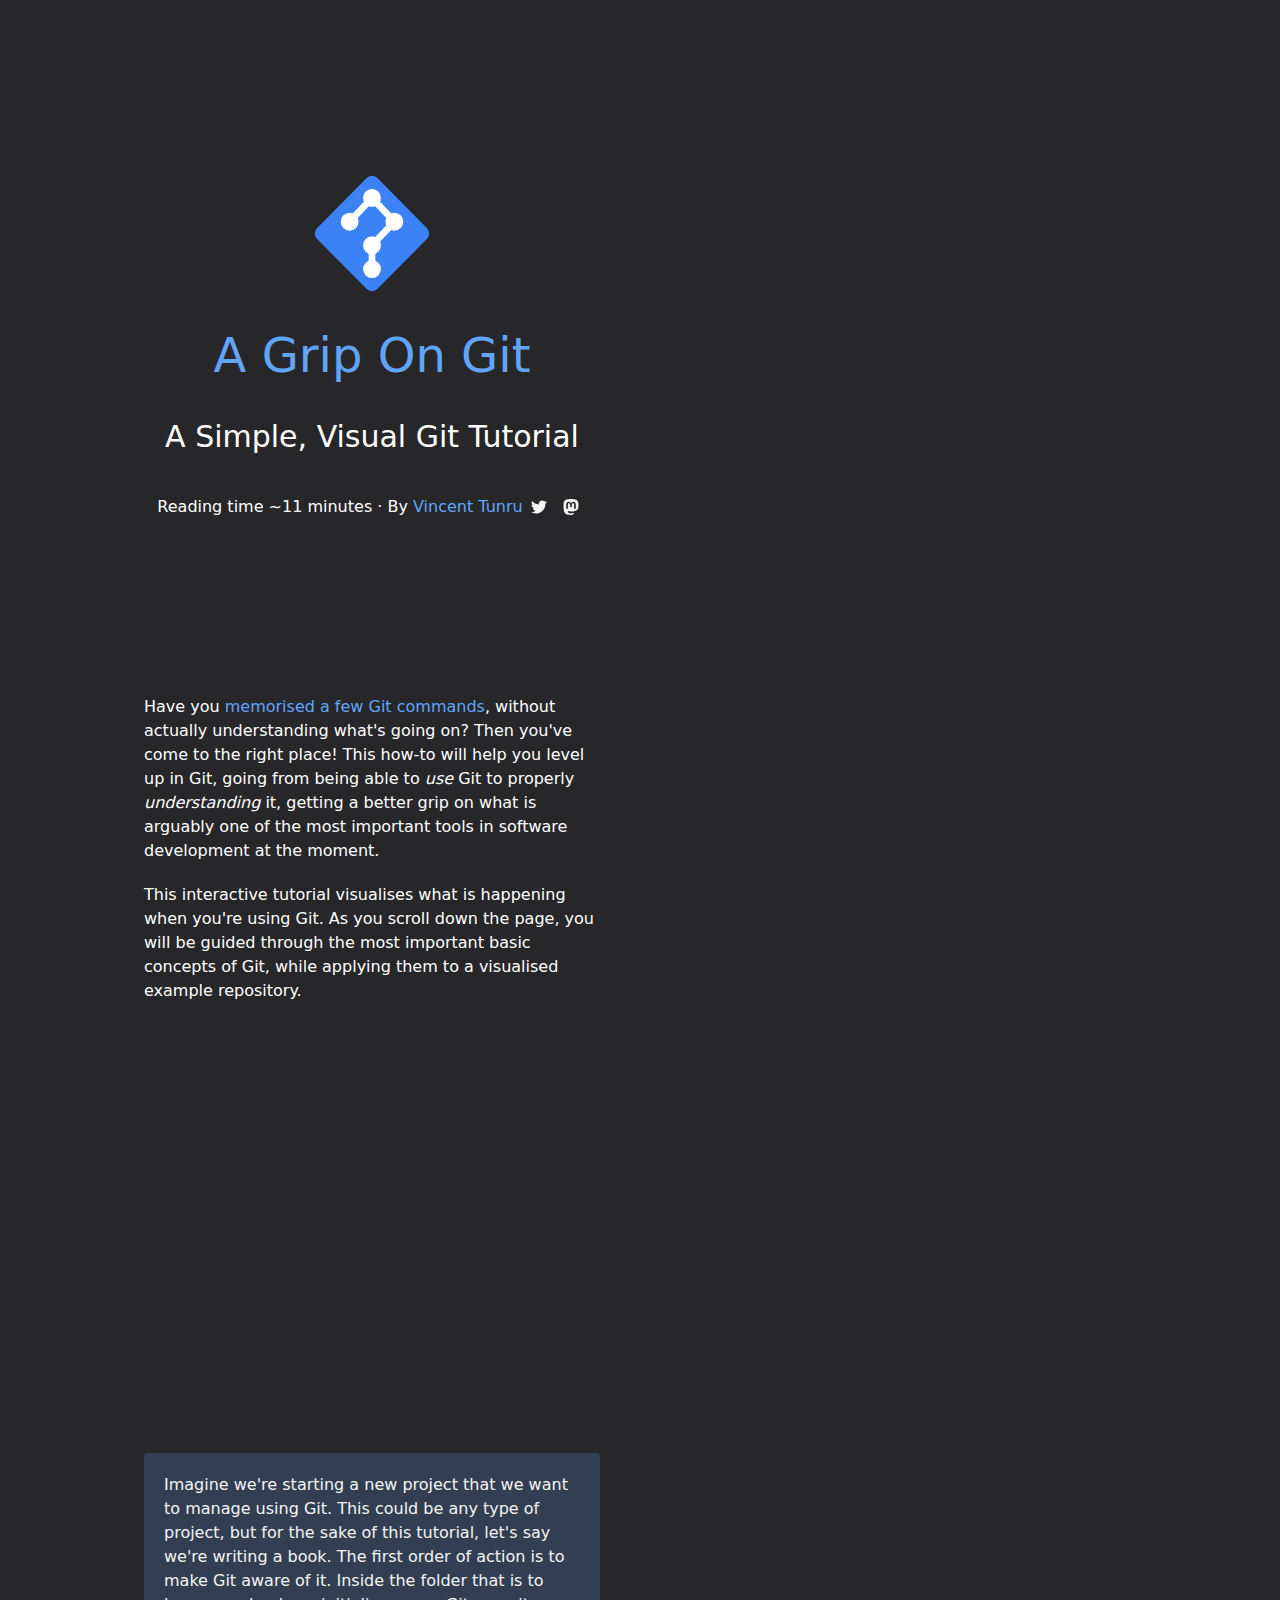
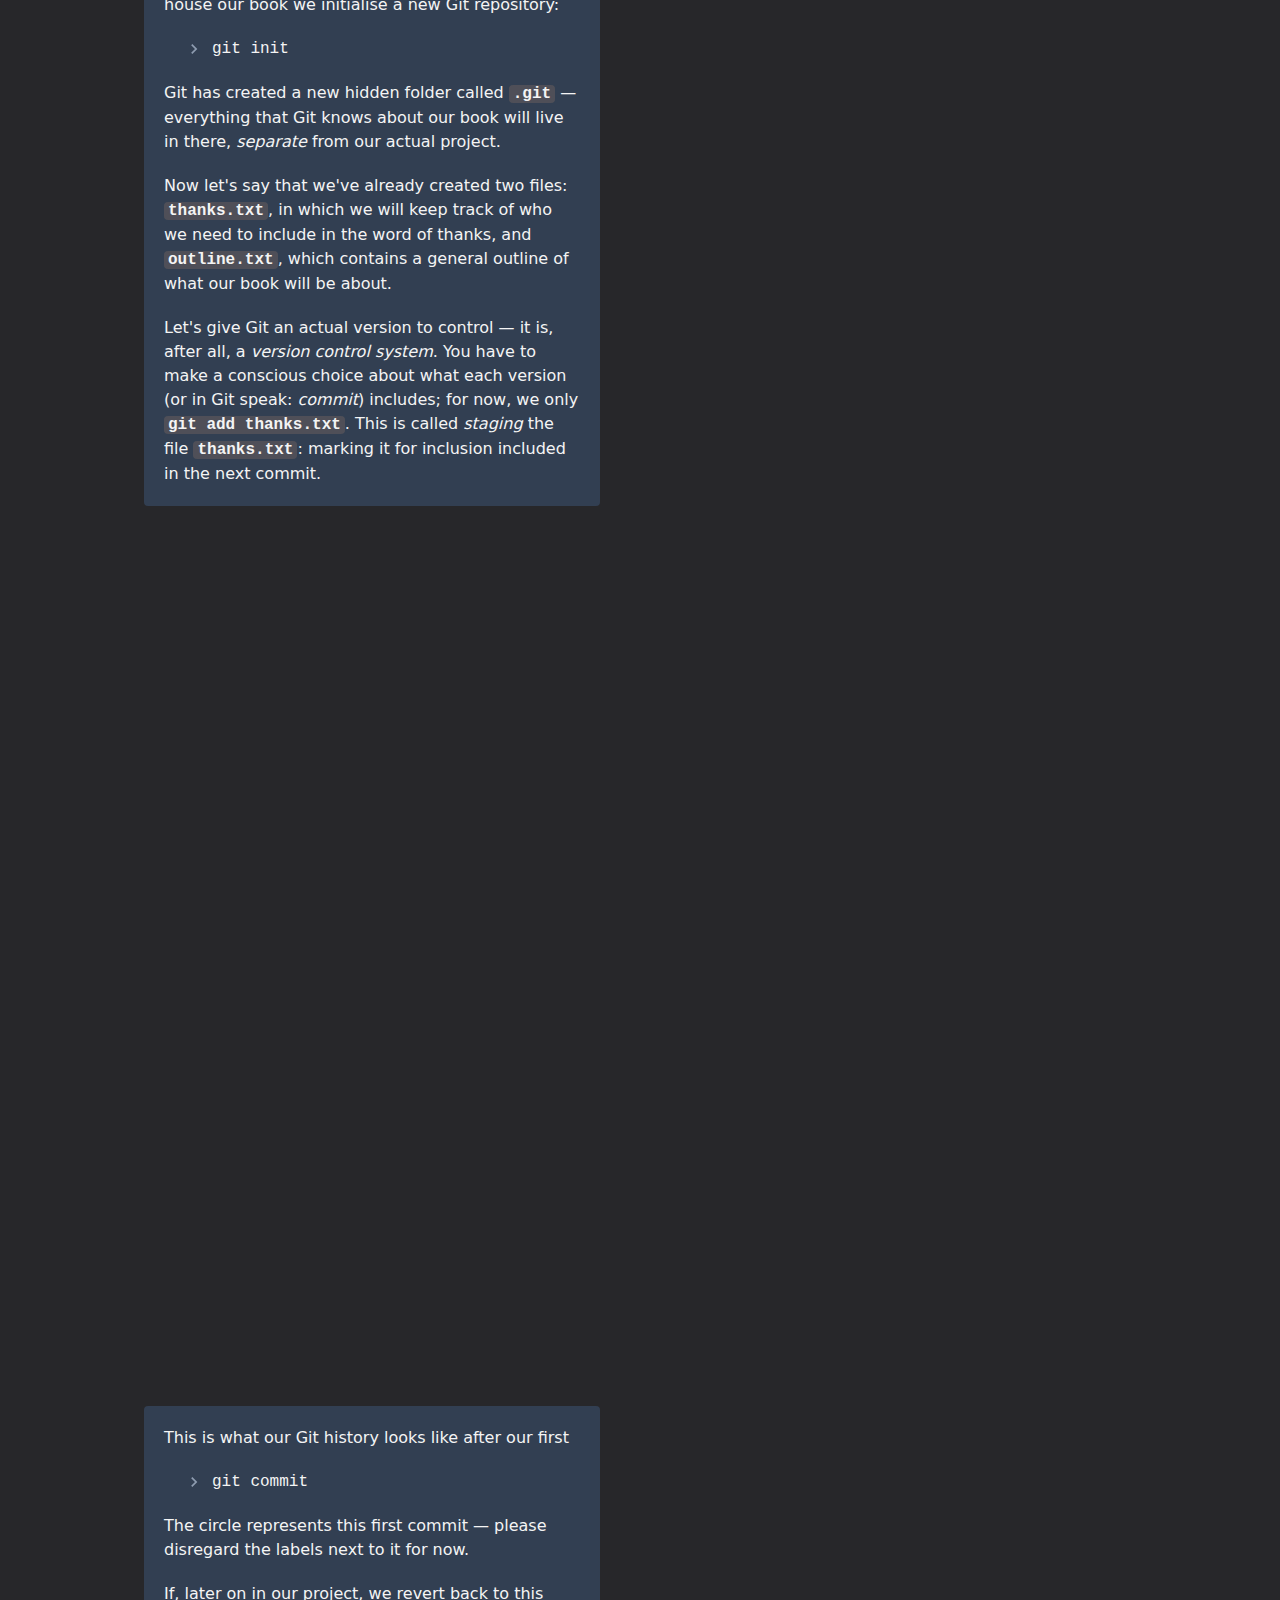
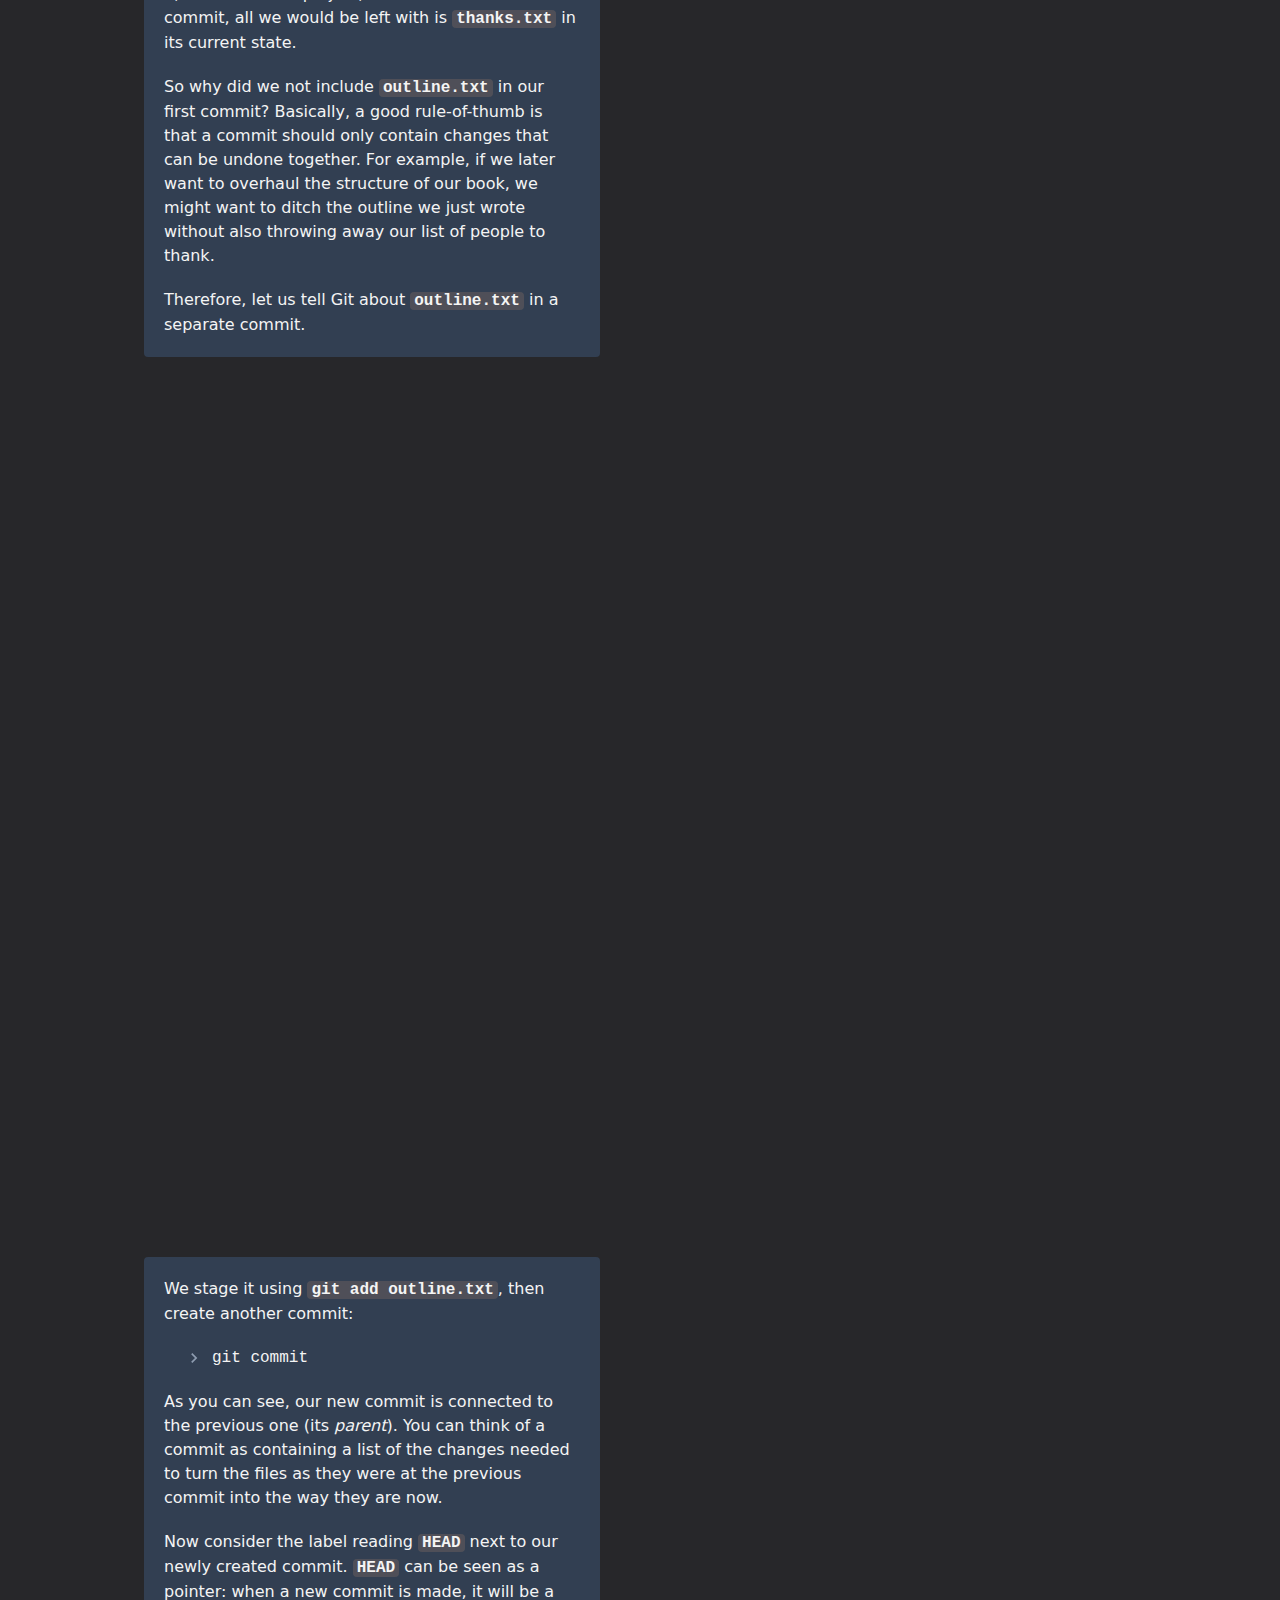
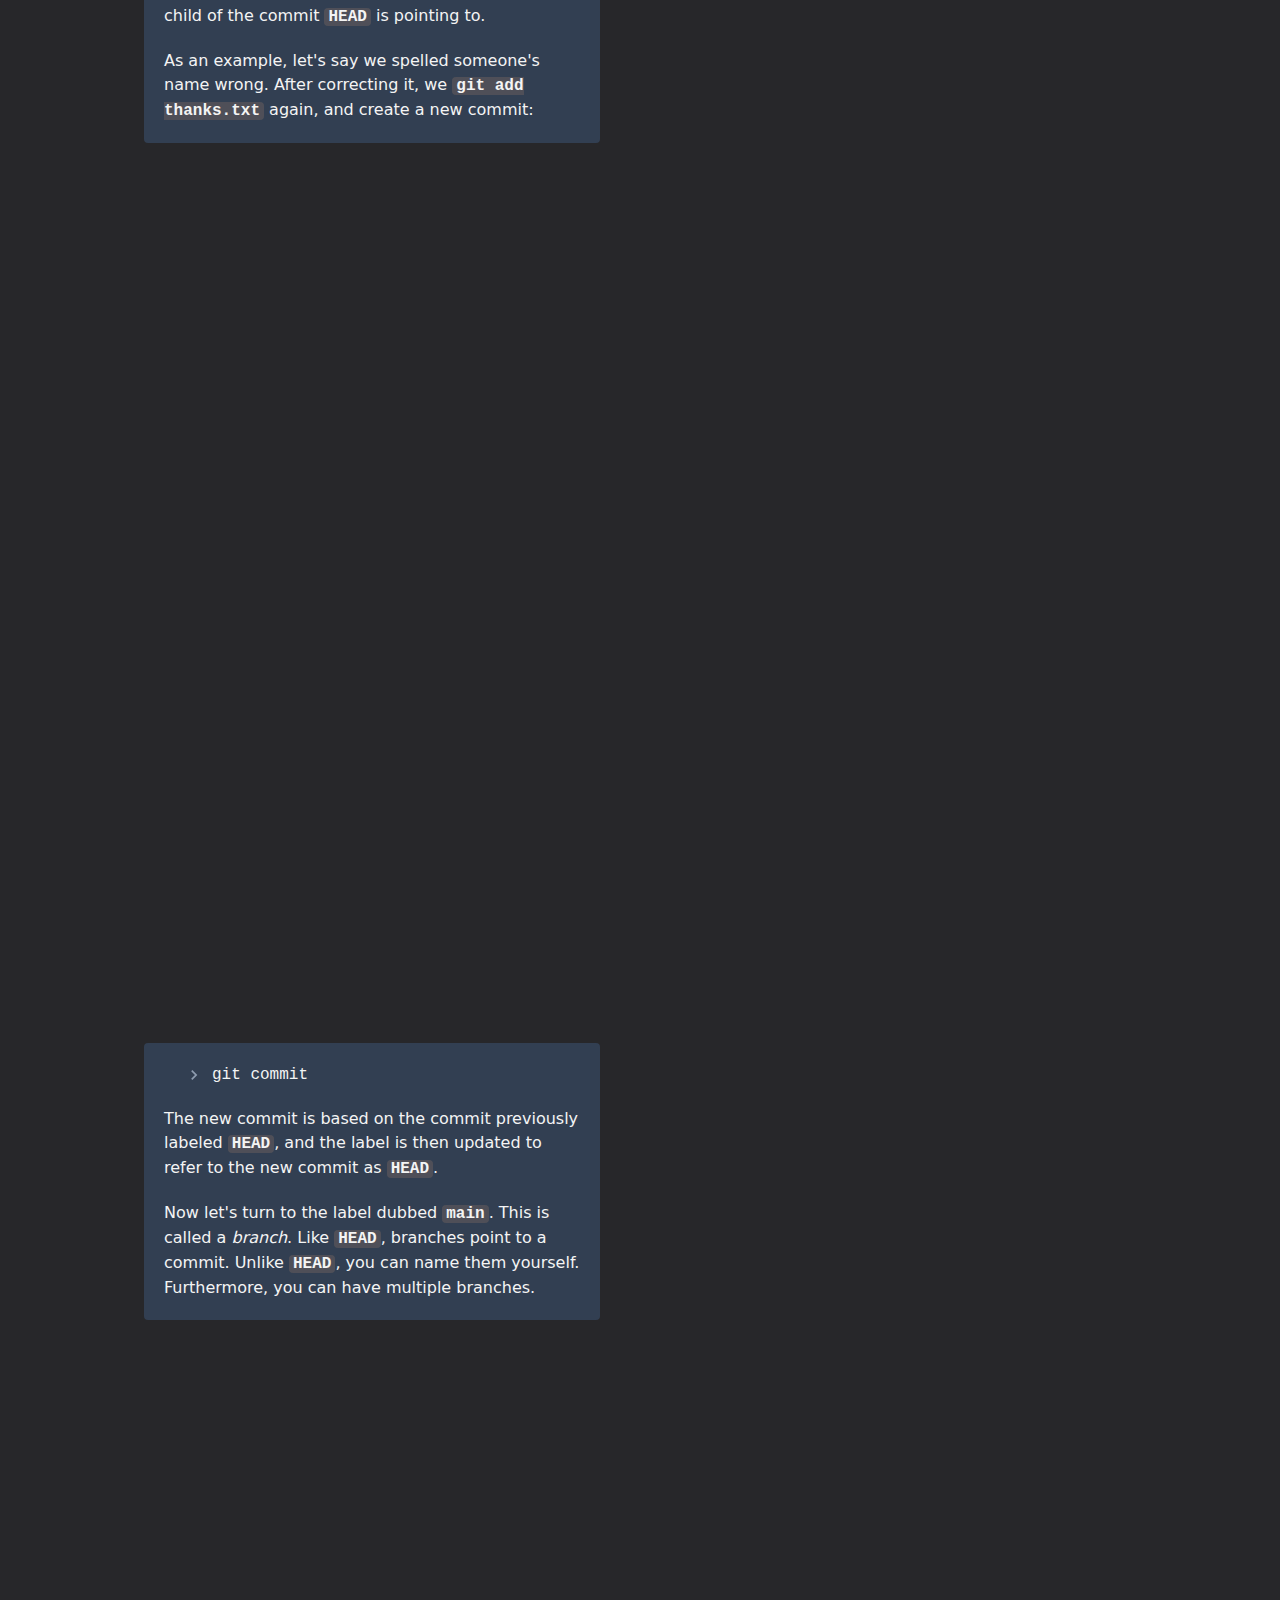
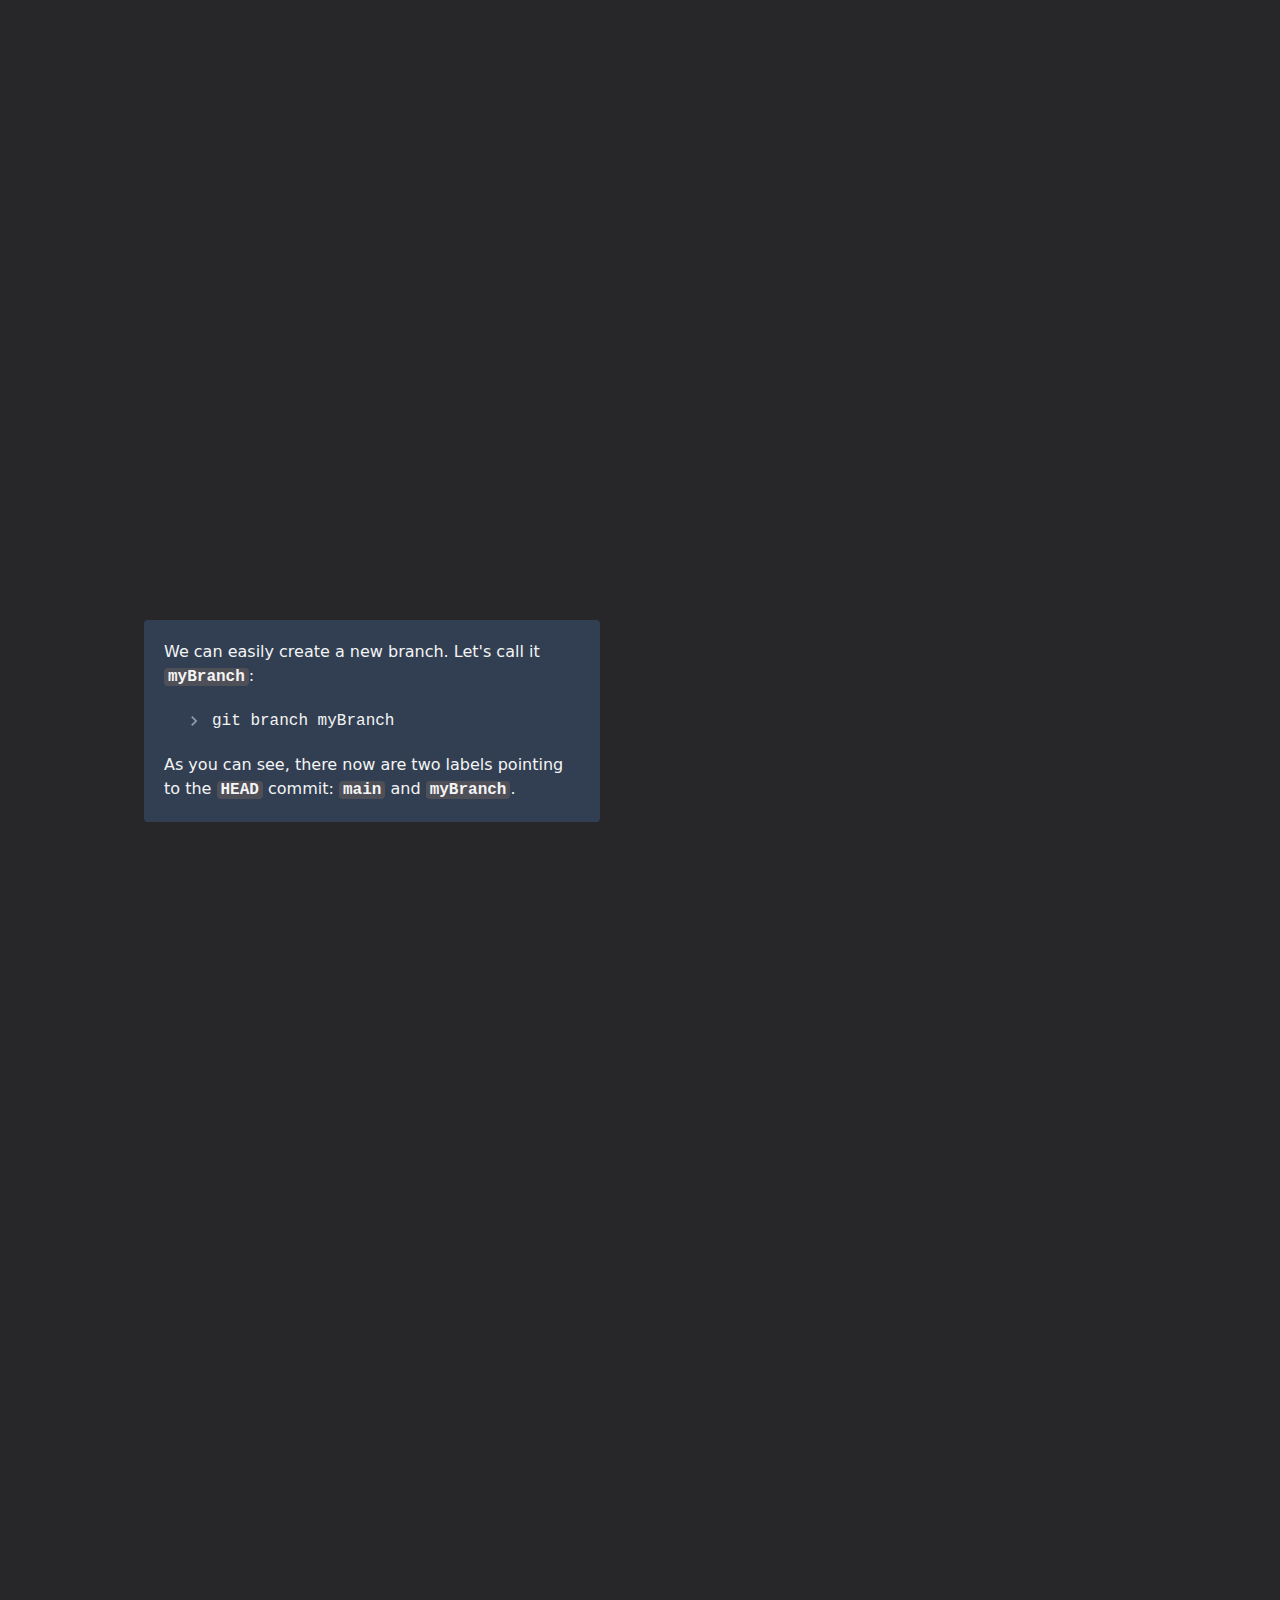
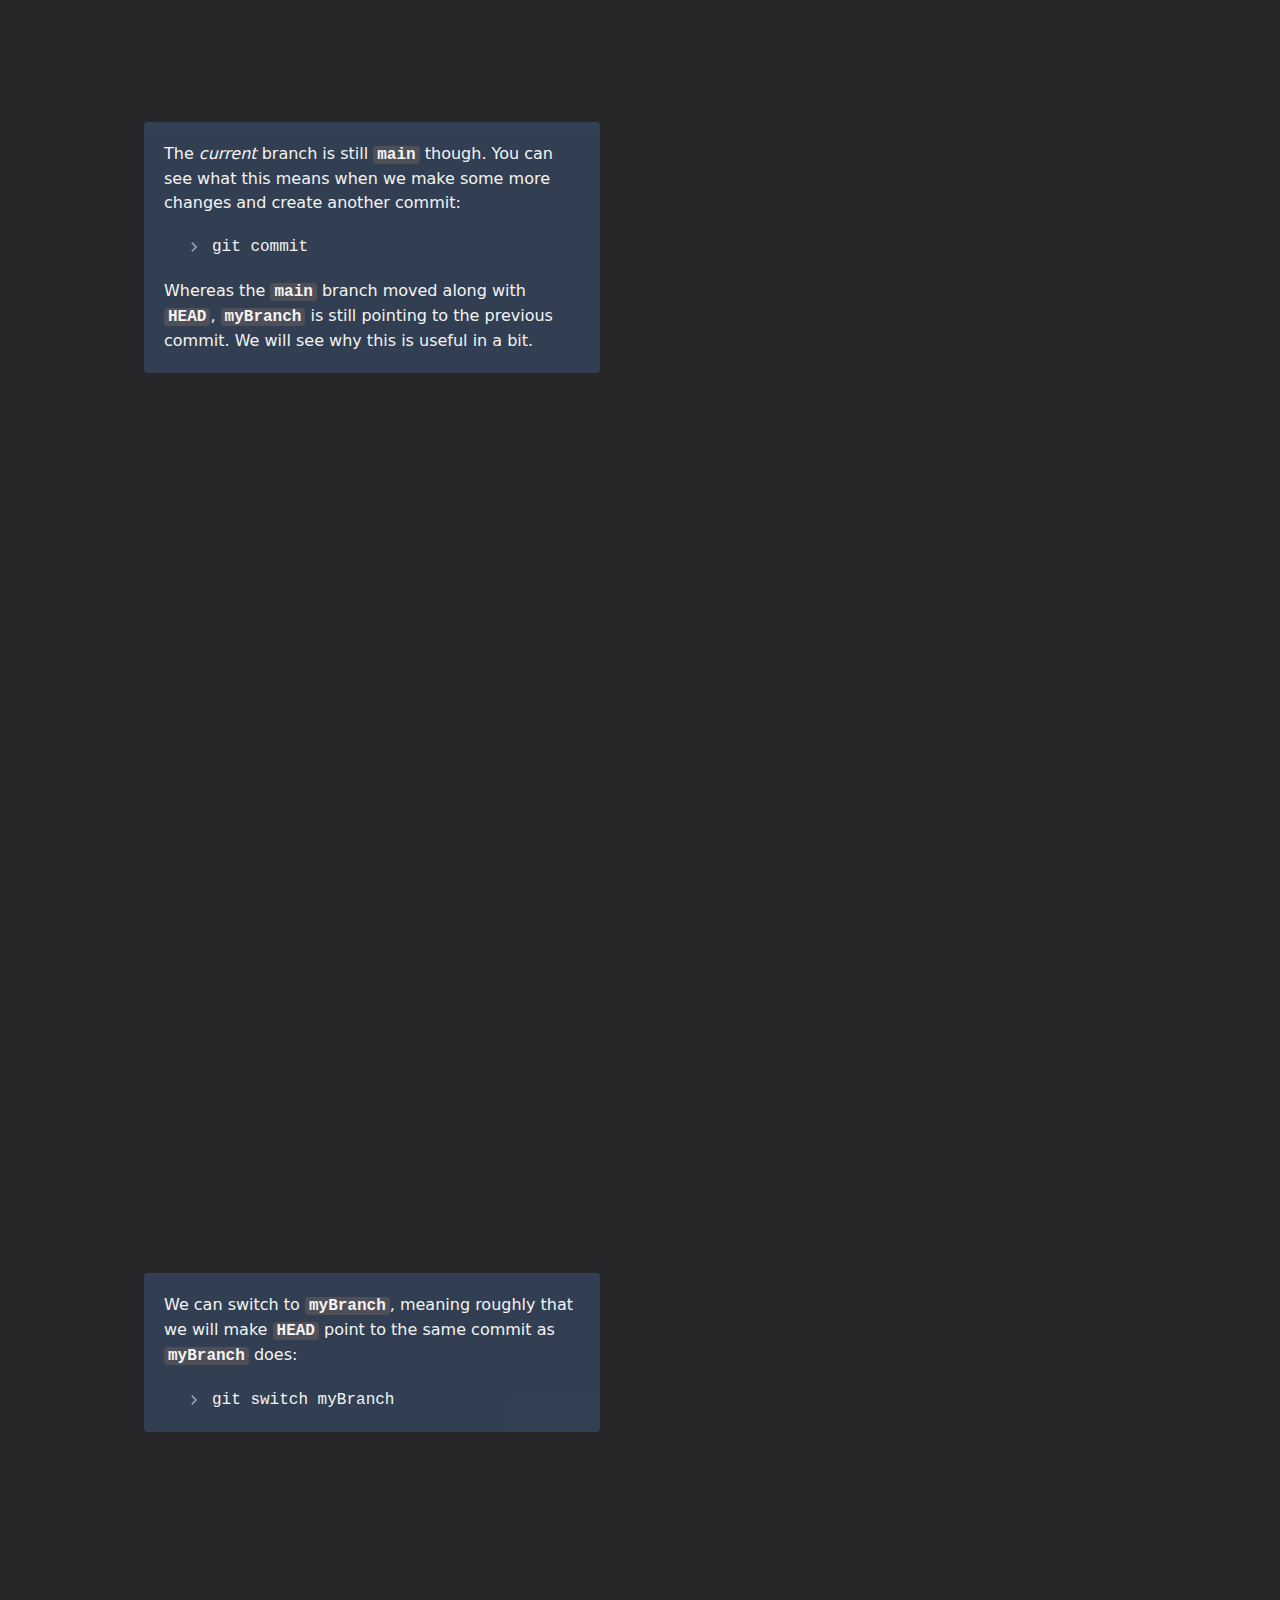
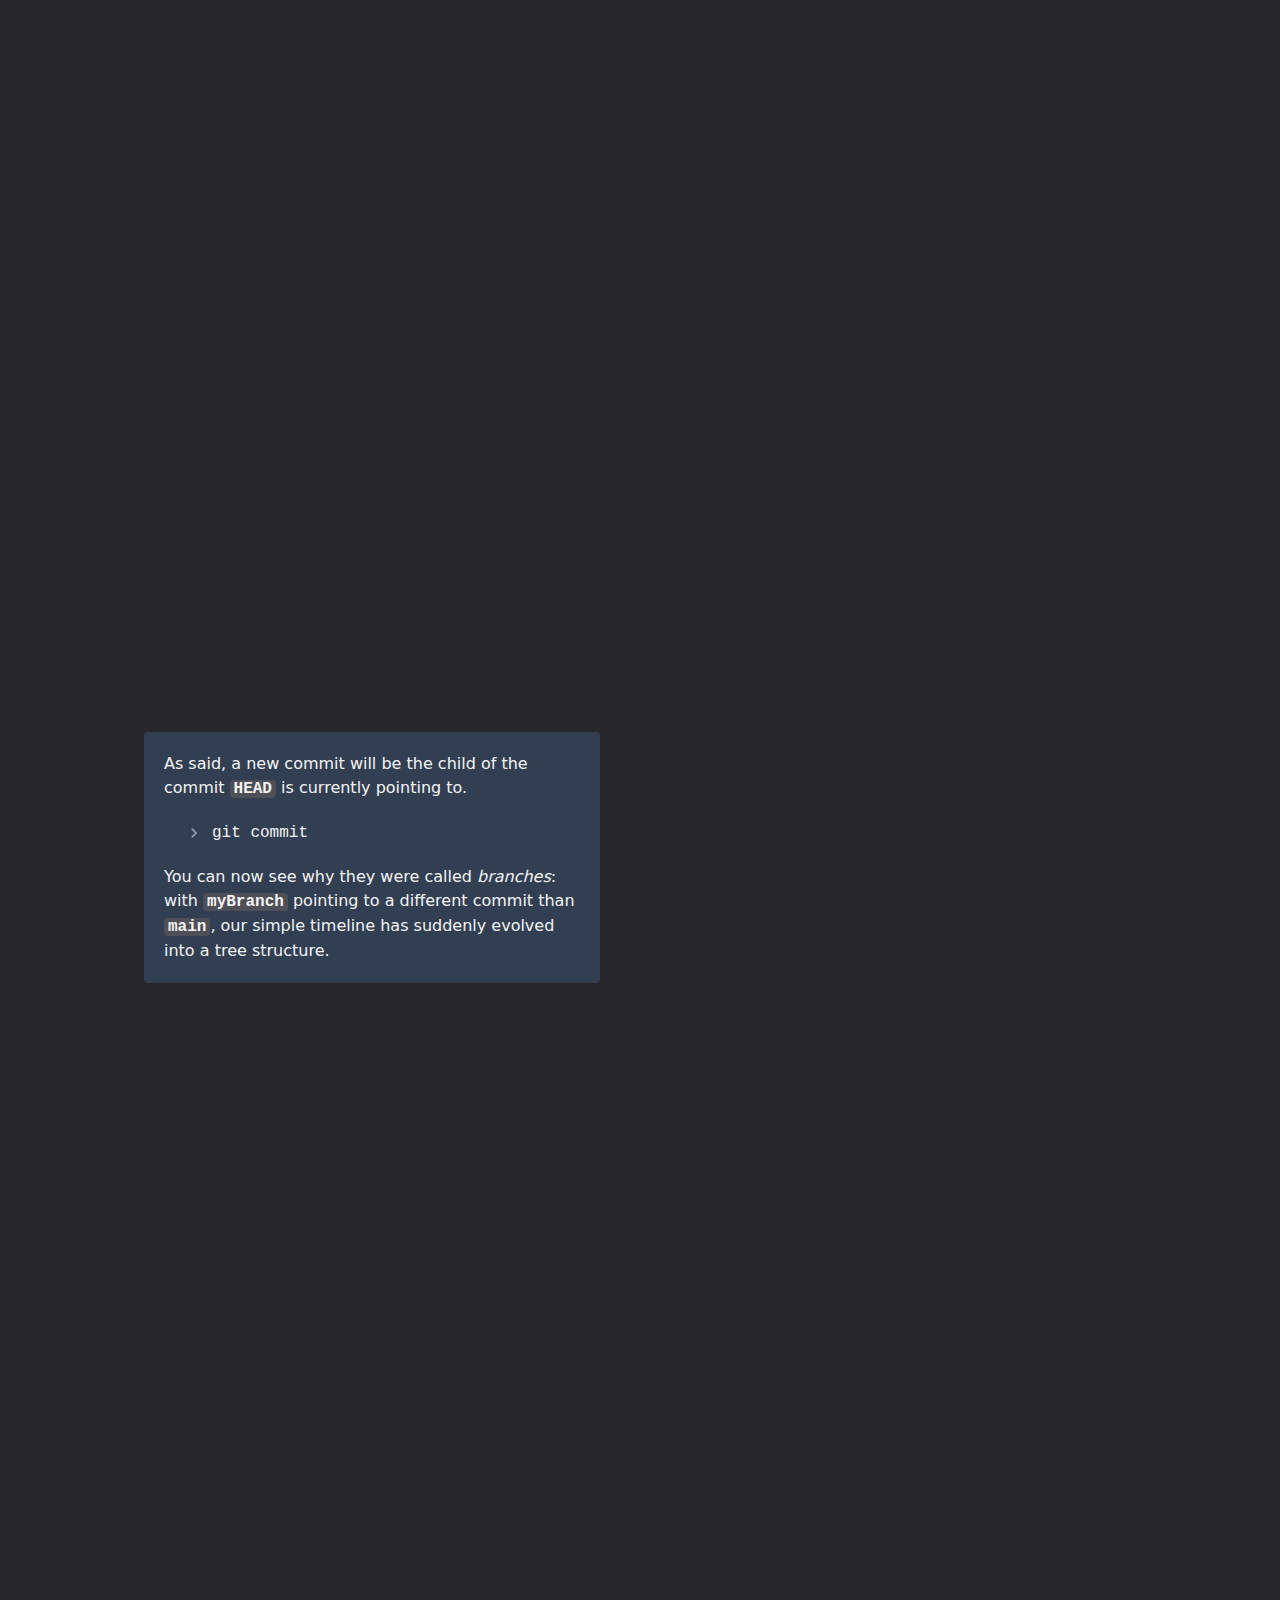
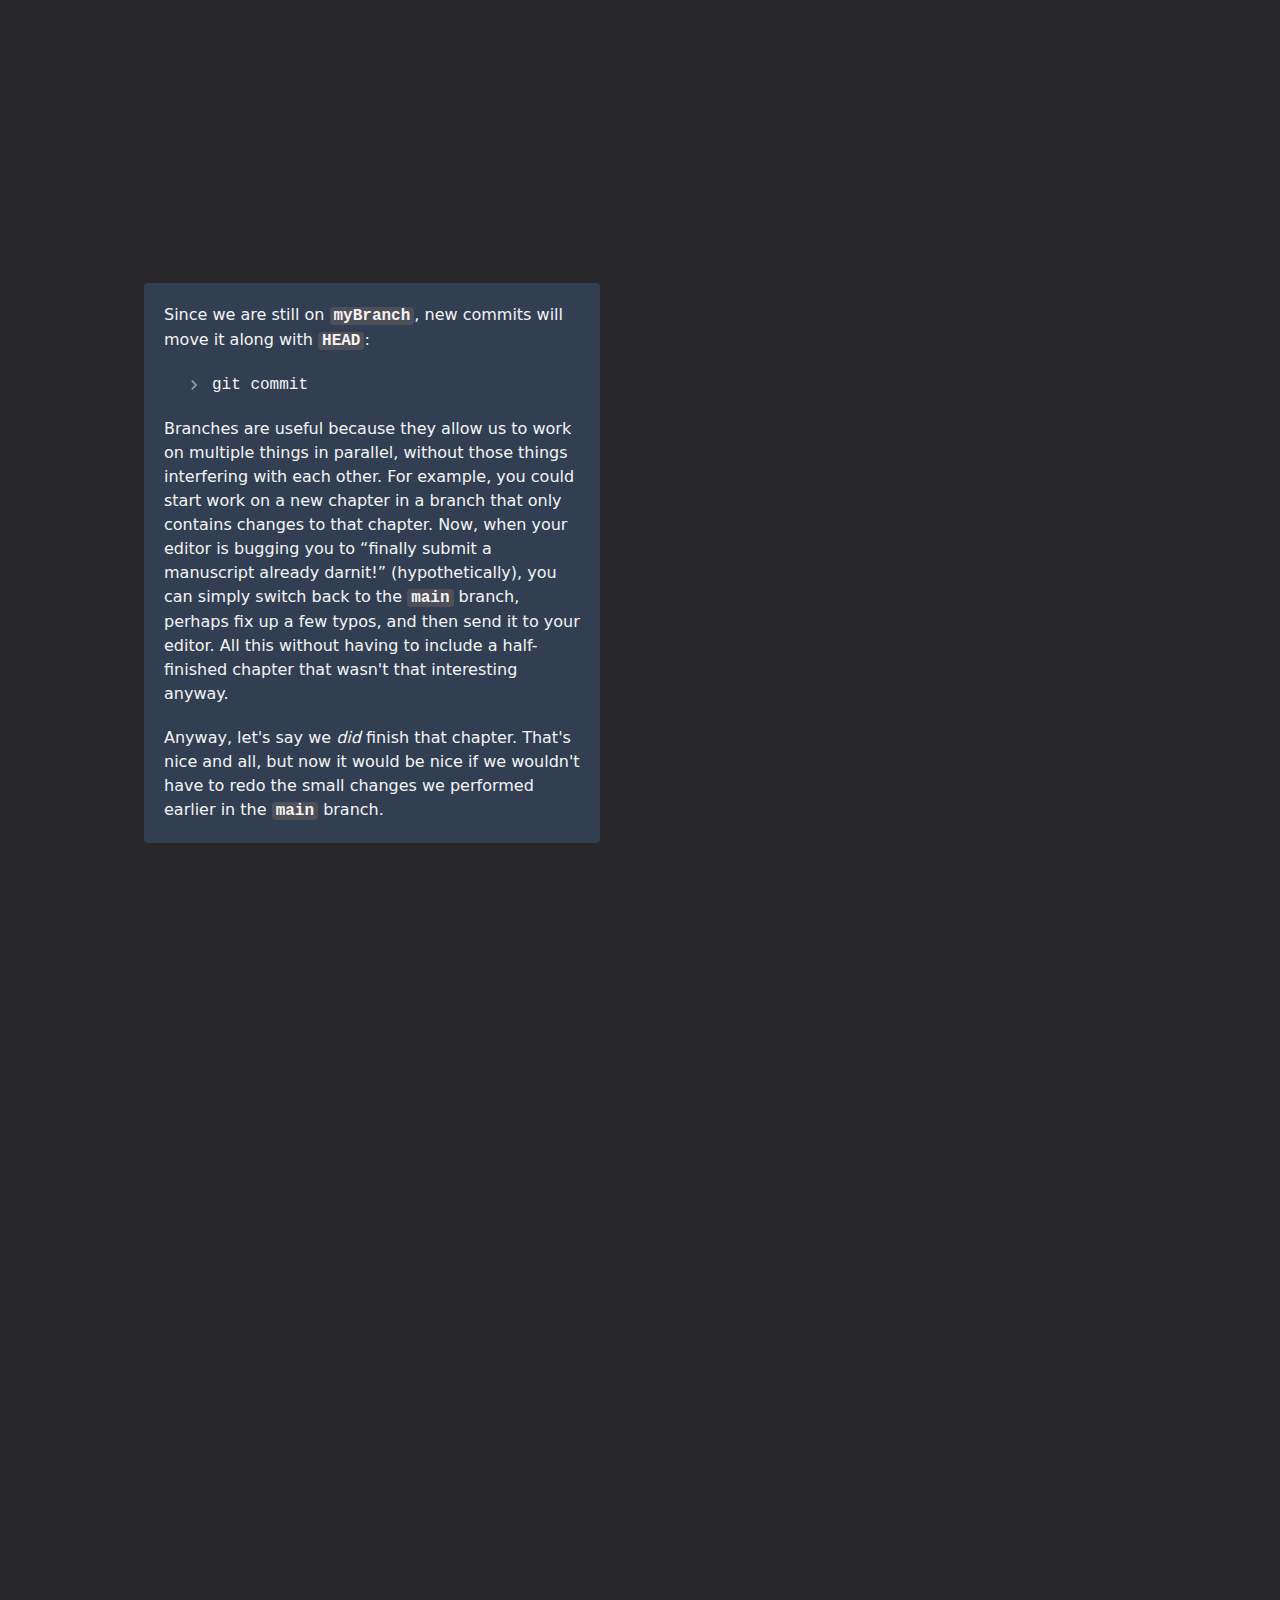
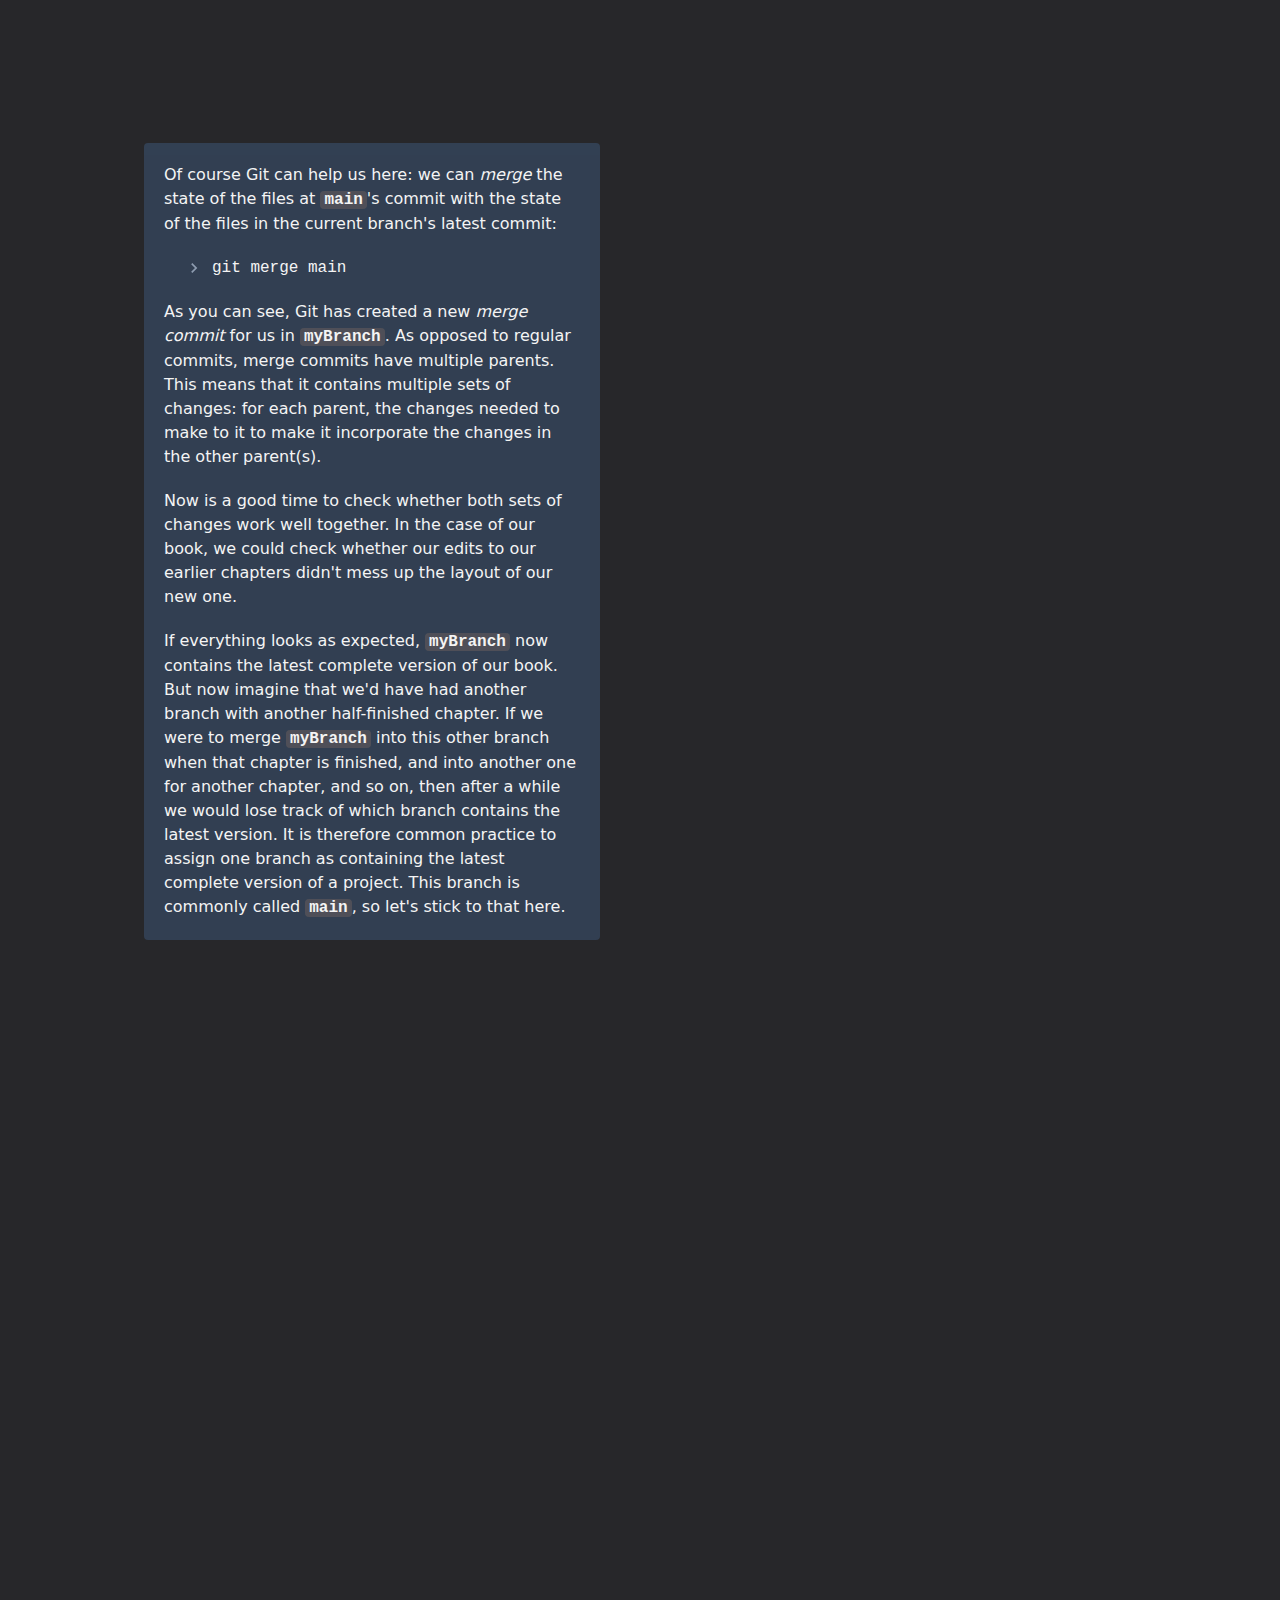
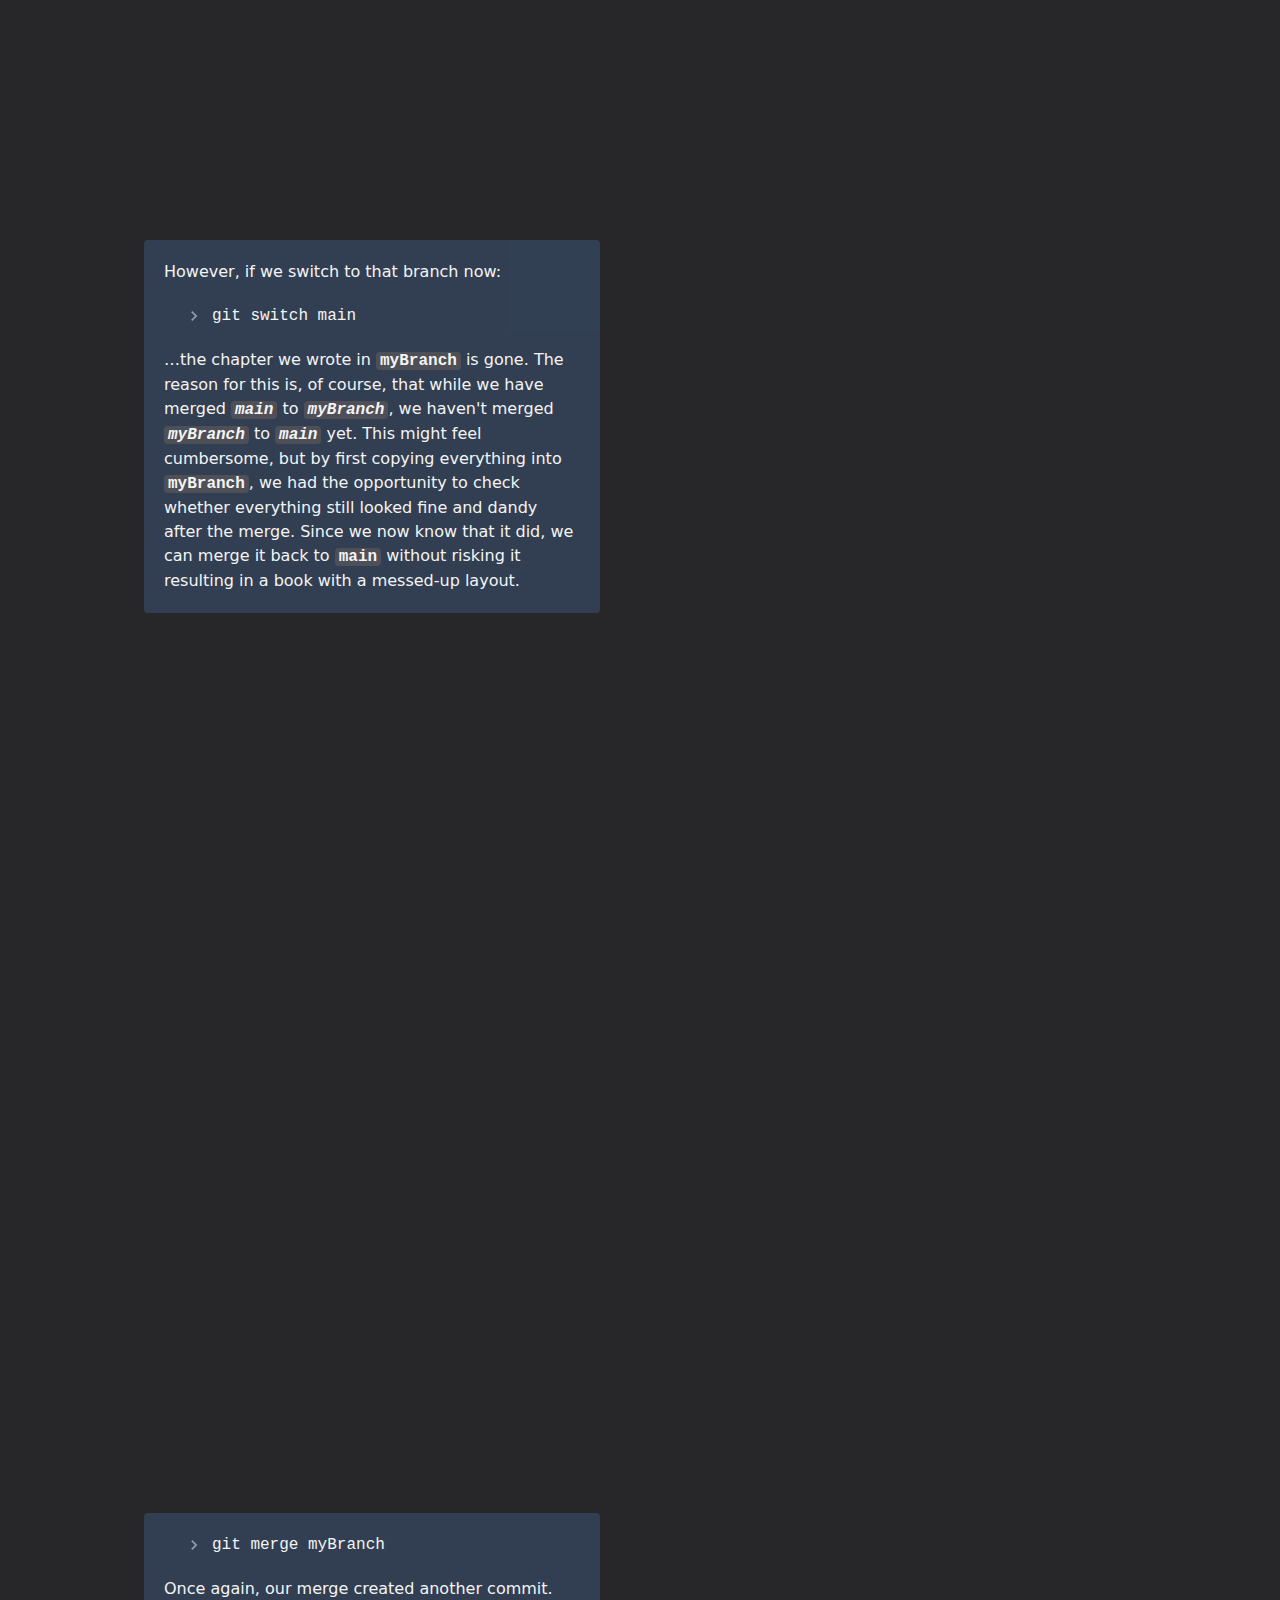
<file: topics/git/agripongit.vincenttunru.com/index.html>
<!DOCTYPE html><html><head><meta name="viewport" content="width=device-width"/><meta charSet="utf-8"/><title>A Grip On Git — A simple, visual Git tutorial</title><link rel="icon" href="favicon.ico"/><meta property="twitter:card" content="summary"/><meta property="twitter:site" content="@VincentTunru"/><meta property="twitter:title" content="A Grip On Git — A simple, visual Git tutorial"/><meta property="twitter:description" content="Level up from just being able to *use* Git to *understanding* it, and get a better grip on one of the most important tools in software engineering."/><meta property="twitter:image" content="https://agripongit.VincentTunru.com/logo.svg"/><meta property="og:title" content="A Grip On Git — A simple, visual Git tutorial"/><meta property="og:description" content="Level up from just being able to *use* Git to *understanding* it, and get a better grip on one of the most important tools in software engineering."/><meta property="og:type" content="article"/><meta property="og:article:tag" content="git"/><meta property="og:article:tag" content="version control"/><meta property="og:locale" content="en-GB"/><meta property="og:url" content="https://agripongit.VincentTunru.com"/><meta property="og:image" content="https://agripongit.VincentTunru.com/logo.svg"/><meta name="next-head-count" content="17"/><link rel="preload" href="_next/static/css/577bdf8dcecb10ee3567.css" as="style"/><link rel="stylesheet" href="_next/static/css/577bdf8dcecb10ee3567.css" data-n-g=""/><link rel="preload" href="_next/static/css/c116ad7438bb9b8ec73e.css" as="style"/><link rel="stylesheet" href="_next/static/css/c116ad7438bb9b8ec73e.css" data-n-p=""/><noscript data-n-css=""></noscript><link rel="preload" href="_next/static/chunks/main-b8c2be16058f4951ca8b.js" as="script"/><link rel="preload" href="_next/static/chunks/webpack-50bee04d1dc61f8adf5b.js" as="script"/><link rel="preload" href="_next/static/chunks/framework.abffcf18e526b7c0dbcd.js" as="script"/><link rel="preload" href="_next/static/chunks/f6078781a05fe1bcb0902d23dbbb2662c8d200b3.4be7412d21917dcbd760.js" as="script"/><link rel="preload" href="_next/static/chunks/pages/_app-feb0f31e6106916cfe5f.js" as="script"/><link rel="preload" href="_next/static/chunks/252f366e.6a11b7b2fc3893fc3ae0.js" as="script"/><link rel="preload" href="_next/static/chunks/d0447323.1fc079da899d43afbb7d.js" as="script"/><link rel="preload" href="_next/static/chunks/pages/index-c62d112904d3d14aa331.js" as="script"/></head><body><div id="__next"><div class=""><main class="bg-gray-800 text-white min-h-screen flex"><div class="index_content__3ul9k lg:w-1/2 lg:pl-36 px-10 z-10"><header class="text-center py-44 space-y-10"><img src="logo.svg" alt="" class="inline-block"/><h1 class="text-5xl text-blue-400">A Grip On Git</h1><p class="text-3xl">A Simple, Visual Git Tutorial</p><p class="flex flex-row items-center justify-center"><span>Reading time ~11 minutes · By <a href="https://VincentTunru.com" class="text-blue-400 hover:underline hover:bg-blue-400 hover:text-black undefined">Vincent Tunru</a></span> <a href="https://twitter.com/VincentTunru" class="inline-flex items-center gap-1 px-2 text-gray-100 hover:text-blue-400 focus:text-blue-400"><svg stroke="currentColor" fill="currentColor" stroke-width="0" role="img" viewBox="0 0 24 24" aria-hidden="true" height="1em" width="1em" xmlns="http://www.w3.org/2000/svg"><title></title><path d="M23.954 4.569c-.885.389-1.83.654-2.825.775 1.014-.611 1.794-1.574 2.163-2.723-.951.555-2.005.959-3.127 1.184-.896-.959-2.173-1.559-3.591-1.559-2.717 0-4.92 2.203-4.92 4.917 0 .39.045.765.127 1.124C7.691 8.094 4.066 6.13 1.64 3.161c-.427.722-.666 1.561-.666 2.475 0 1.71.87 3.213 2.188 4.096-.807-.026-1.566-.248-2.228-.616v.061c0 2.385 1.693 4.374 3.946 4.827-.413.111-.849.171-1.296.171-.314 0-.615-.03-.916-.086.631 1.953 2.445 3.377 4.604 3.417-1.68 1.319-3.809 2.105-6.102 2.105-.39 0-.779-.023-1.17-.067 2.189 1.394 4.768 2.209 7.557 2.209 9.054 0 13.999-7.496 13.999-13.986 0-.209 0-.42-.015-.63.961-.689 1.8-1.56 2.46-2.548l-.047-.02z"></path></svg><span aria-label="@VincentTunru on Twitter" class="sr-only">@VincentTunru</span></a> <a href="https://fosstodon.org/@VincentTunru" class="inline-flex items-center gap-1 px-2 text-gray-100 hover:text-blue-400 focus:text-blue-400"><svg stroke="currentColor" fill="currentColor" stroke-width="0" role="img" viewBox="0 0 24 24" aria-hidden="true" height="1em" width="1em" xmlns="http://www.w3.org/2000/svg"><title></title><path d="M23.193 7.879c0-5.206-3.411-6.732-3.411-6.732C18.062.357 15.108.025 12.041 0h-.076c-3.068.025-6.02.357-7.74 1.147 0 0-3.411 1.526-3.411 6.732 0 1.192-.023 2.618.015 4.129.124 5.092.934 10.109 5.641 11.355 2.17.574 4.034.695 5.535.612 2.722-.15 4.25-.972 4.25-.972l-.09-1.975s-1.945.613-4.129.539c-2.165-.074-4.449-.233-4.799-2.891a5.499 5.499 0 0 1-.048-.745s2.125.52 4.817.643c1.646.075 3.19-.097 4.758-.283 3.007-.359 5.625-2.212 5.954-3.905.517-2.665.475-6.507.475-6.507zm-4.024 6.709h-2.497V8.469c0-1.29-.543-1.944-1.628-1.944-1.2 0-1.802.776-1.802 2.312v3.349h-2.483v-3.35c0-1.536-.602-2.312-1.802-2.312-1.085 0-1.628.655-1.628 1.944v6.119H4.832V8.284c0-1.289.328-2.313.987-3.07.68-.758 1.569-1.146 2.674-1.146 1.278 0 2.246.491 2.886 1.474L12 6.585l.622-1.043c.64-.983 1.608-1.474 2.886-1.474 1.104 0 1.994.388 2.674 1.146.658.757.986 1.781.986 3.07v6.304z"></path></svg><span aria-label="Vincent on Mastodon" class="sr-only">@<span class="__cf_email__" data-cfemail="3167585f52545f4565445f434471575e4242455e555e5f1f5e4356">[email&#160;protected]</span></span></a></p></header><section class="space-y-5"><p>Have you <a href="https://xkcd.com/1597/" title="xkcd on Git" class="text-blue-400 hover:underline hover:bg-blue-400 hover:text-black undefined">memorised a few Git commands</a>, without actually understanding what&#x27;s going on? Then you&#x27;ve come to the right place! This how-to will help you level up in Git, going from being able to <em>use</em> Git to properly <em>understanding</em> it, getting a better grip on what is arguably one of the most important tools in software development at the moment.</p><p>This interactive tutorial visualises what is happening when you&#x27;re using Git. As you scroll down the page, you will be guided through the most important basic concepts of Git, while applying them to a visualised example repository.</p></section><section class="pb-20 py-1/2 undefined"><div class="space-y-5 bg-blueGray-700 p-5 rounded opacity-95"><p>Imagine we&#x27;re starting a new project that we want to manage using Git. This could be any type of project, but for the sake of this tutorial, let&#x27;s say we&#x27;re writing a book. The first order of action is to make Git aware of it. Inside the folder that is to house our book we initialise a new Git repository:</p><code class="CommandPrompt block pl-5"><svg stroke="currentColor" fill="currentColor" stroke-width="0" viewBox="0 0 24 24" class="inline-block text-blueGray-400 text-xl mr-2" aria-hidden="true" height="1em" width="1em" xmlns="http://www.w3.org/2000/svg"><path d="M10 6L8.59 7.41 13.17 12l-4.58 4.59L10 18l6-6z"></path></svg><span>git init</span></code><p>Git has created a new hidden folder called <code class="font-bold bg-gray-600 rounded px-1">.git</code> — everything that Git knows about our book will live in there, <em>separate</em> from our actual project.</p><p>Now let&#x27;s say that we&#x27;ve already created two files: <code class="font-bold bg-gray-600 rounded px-1">thanks.txt</code>, in which we will keep track of who we need to include in the word of thanks, and <code class="font-bold bg-gray-600 rounded px-1">outline.txt</code>, which contains a general outline of what our book will be about.</p><p>Let&#x27;s give Git an actual version to control — it is, after all, a <i>version control system</i>. You have to make a conscious choice about what each version (or in Git speak: <em>commit</em>) includes; for now, we only <code class="font-bold bg-gray-600 rounded px-1">git add thanks.txt</code>. This is called <em>staging</em> the file <code class="font-bold bg-gray-600 rounded px-1">thanks.txt</code>: marking it for inclusion included in the next commit.</p></div></section><section class="pb-20 py-1/2 undefined"><div class="space-y-5 bg-blueGray-700 p-5 rounded opacity-95"><p>This is what our Git history looks like after our first</p><code class="CommandPrompt block pl-5"><svg stroke="currentColor" fill="currentColor" stroke-width="0" viewBox="0 0 24 24" class="inline-block text-blueGray-400 text-xl mr-2" aria-hidden="true" height="1em" width="1em" xmlns="http://www.w3.org/2000/svg"><path d="M10 6L8.59 7.41 13.17 12l-4.58 4.59L10 18l6-6z"></path></svg><span>git commit</span></code><p>The circle represents this first commit — please disregard the labels next to it for now.</p><p>If, later on in our project, we revert back to this commit, all we would be left with is <code class="font-bold bg-gray-600 rounded px-1">thanks.txt</code> in its current state.</p><p>So why did we not include <code class="font-bold bg-gray-600 rounded px-1">outline.txt</code> in our first commit? Basically, a good rule-of-thumb is that a commit should only contain changes that can be undone together. For example, if we later want to overhaul the structure of our book, we might want to ditch the outline we just wrote without also throwing away our list of people to thank.</p><p>Therefore, let us tell Git about <code class="font-bold bg-gray-600 rounded px-1">outline.txt</code> in a separate commit.</p></div></section><section class="pb-20 py-1/2 undefined"><div class="space-y-5 bg-blueGray-700 p-5 rounded opacity-95"><p>We stage it using <code class="font-bold bg-gray-600 rounded px-1">git add outline.txt</code>, then create another commit:</p><code class="CommandPrompt block pl-5"><svg stroke="currentColor" fill="currentColor" stroke-width="0" viewBox="0 0 24 24" class="inline-block text-blueGray-400 text-xl mr-2" aria-hidden="true" height="1em" width="1em" xmlns="http://www.w3.org/2000/svg"><path d="M10 6L8.59 7.41 13.17 12l-4.58 4.59L10 18l6-6z"></path></svg><span>git commit</span></code><p>As you can see, our new commit is connected to the previous one (its <em>parent</em>). You can think of a commit as containing a list of the changes needed to turn the files as they were at the previous commit into the way they are now.</p><p>Now consider the label reading <code class="font-bold bg-gray-600 rounded px-1">HEAD</code> next to our newly created commit. <code class="font-bold bg-gray-600 rounded px-1">HEAD</code> can be seen as a pointer: when a new commit is made, it will be a child of the commit <code class="font-bold bg-gray-600 rounded px-1">HEAD</code> is pointing to.</p><p>As an example, let&#x27;s say we spelled someone&#x27;s name wrong. After correcting it, we <code class="font-bold bg-gray-600 rounded px-1">git add thanks.txt</code> again, and create a new commit:</p></div></section><section class="pb-20 py-1/2 undefined"><div class="space-y-5 bg-blueGray-700 p-5 rounded opacity-95"><code class="CommandPrompt block pl-5"><svg stroke="currentColor" fill="currentColor" stroke-width="0" viewBox="0 0 24 24" class="inline-block text-blueGray-400 text-xl mr-2" aria-hidden="true" height="1em" width="1em" xmlns="http://www.w3.org/2000/svg"><path d="M10 6L8.59 7.41 13.17 12l-4.58 4.59L10 18l6-6z"></path></svg><span>git commit</span></code><p>The new commit is based on the commit previously labeled <code class="font-bold bg-gray-600 rounded px-1">HEAD</code>, and the label is then updated to refer to the new commit as <code class="font-bold bg-gray-600 rounded px-1">HEAD</code>.</p><p>Now let&#x27;s turn to the label dubbed <code class="font-bold bg-gray-600 rounded px-1">main</code>. This is called a <em>branch</em>. Like <code class="font-bold bg-gray-600 rounded px-1">HEAD</code>, branches point to a commit. Unlike <code class="font-bold bg-gray-600 rounded px-1">HEAD</code>, you can name them yourself. Furthermore, you can have multiple branches.</p></div></section><section class="pb-20 py-1/2 undefined"><div class="space-y-5 bg-blueGray-700 p-5 rounded opacity-95"><p>We can easily create a new branch. Let&#x27;s call it <code class="font-bold bg-gray-600 rounded px-1">myBranch</code>:</p><code class="CommandPrompt block pl-5"><svg stroke="currentColor" fill="currentColor" stroke-width="0" viewBox="0 0 24 24" class="inline-block text-blueGray-400 text-xl mr-2" aria-hidden="true" height="1em" width="1em" xmlns="http://www.w3.org/2000/svg"><path d="M10 6L8.59 7.41 13.17 12l-4.58 4.59L10 18l6-6z"></path></svg><span>git branch myBranch</span></code><p>As you can see, there now are two labels pointing to the <code class="font-bold bg-gray-600 rounded px-1">HEAD</code> commit: <code class="font-bold bg-gray-600 rounded px-1">main</code> and <code class="font-bold bg-gray-600 rounded px-1">myBranch</code>.</p></div></section><section class="pb-20 py-1/2 undefined"><div class="space-y-5 bg-blueGray-700 p-5 rounded opacity-95"><p>The <em>current</em> branch is still <code class="font-bold bg-gray-600 rounded px-1">main</code> though. You can see what this means when we make some more changes and create another commit:</p><code class="CommandPrompt block pl-5"><svg stroke="currentColor" fill="currentColor" stroke-width="0" viewBox="0 0 24 24" class="inline-block text-blueGray-400 text-xl mr-2" aria-hidden="true" height="1em" width="1em" xmlns="http://www.w3.org/2000/svg"><path d="M10 6L8.59 7.41 13.17 12l-4.58 4.59L10 18l6-6z"></path></svg><span>git commit</span></code><p>Whereas the <code class="font-bold bg-gray-600 rounded px-1">main</code> branch moved along with <code class="font-bold bg-gray-600 rounded px-1">HEAD</code>, <code class="font-bold bg-gray-600 rounded px-1">myBranch</code> is still pointing to the previous commit. We will see why this is useful in a bit.</p></div></section><section class="pb-20 py-1/2 undefined"><div class="space-y-5 bg-blueGray-700 p-5 rounded opacity-95"><p>We can switch to <code class="font-bold bg-gray-600 rounded px-1">myBranch</code>, meaning roughly that we will make <code class="font-bold bg-gray-600 rounded px-1">HEAD</code> point to the same commit as <code class="font-bold bg-gray-600 rounded px-1">myBranch</code> does:</p><code class="CommandPrompt block pl-5"><svg stroke="currentColor" fill="currentColor" stroke-width="0" viewBox="0 0 24 24" class="inline-block text-blueGray-400 text-xl mr-2" aria-hidden="true" height="1em" width="1em" xmlns="http://www.w3.org/2000/svg"><path d="M10 6L8.59 7.41 13.17 12l-4.58 4.59L10 18l6-6z"></path></svg><span>git switch myBranch</span></code></div></section><section class="pb-20 py-1/2 undefined"><div class="space-y-5 bg-blueGray-700 p-5 rounded opacity-95"><p>As said, a new commit will be the child of the commit <code class="font-bold bg-gray-600 rounded px-1">HEAD</code> is currently pointing to.</p><code class="CommandPrompt block pl-5"><svg stroke="currentColor" fill="currentColor" stroke-width="0" viewBox="0 0 24 24" class="inline-block text-blueGray-400 text-xl mr-2" aria-hidden="true" height="1em" width="1em" xmlns="http://www.w3.org/2000/svg"><path d="M10 6L8.59 7.41 13.17 12l-4.58 4.59L10 18l6-6z"></path></svg><span>git commit</span></code><p>You can now see why they were called <em>branches</em>: with <code class="font-bold bg-gray-600 rounded px-1">myBranch</code> pointing to a different commit than <code class="font-bold bg-gray-600 rounded px-1">main</code>, our simple timeline has suddenly evolved into a tree structure.</p></div></section><section class="pb-20 py-1/2 undefined"><div class="space-y-5 bg-blueGray-700 p-5 rounded opacity-95"><p>Since we are still on <code class="font-bold bg-gray-600 rounded px-1">myBranch</code>, new commits will move it along with <code class="font-bold bg-gray-600 rounded px-1">HEAD</code>:</p><code class="CommandPrompt block pl-5"><svg stroke="currentColor" fill="currentColor" stroke-width="0" viewBox="0 0 24 24" class="inline-block text-blueGray-400 text-xl mr-2" aria-hidden="true" height="1em" width="1em" xmlns="http://www.w3.org/2000/svg"><path d="M10 6L8.59 7.41 13.17 12l-4.58 4.59L10 18l6-6z"></path></svg><span>git commit</span></code><p>Branches are useful because they allow us to work on multiple things in parallel, without those things interfering with each other. For example, you could start work on a new chapter in a branch that only contains changes to that chapter. Now, when your editor is bugging you to <q>finally submit a manuscript already darnit!</q> (hypothetically), you can simply switch back to the <code class="font-bold bg-gray-600 rounded px-1">main</code> branch, perhaps fix up a few typos, and then send it to your editor. All this without having to include a half-finished chapter that wasn&#x27;t that interesting anyway.</p><p>Anyway, let&#x27;s say we <em>did</em> finish that chapter. That&#x27;s nice and all, but now it would be nice if we wouldn&#x27;t have to redo the small changes we performed earlier in the <code class="font-bold bg-gray-600 rounded px-1">main</code> branch.</p></div></section><section class="pb-20 py-1/2 undefined"><div class="space-y-5 bg-blueGray-700 p-5 rounded opacity-95"><p>Of course Git can help us here: we can <em>merge</em> the state of the files at <code class="font-bold bg-gray-600 rounded px-1">main</code>&#x27;s commit with the state of the files in the current branch&#x27;s latest commit:</p><code class="CommandPrompt block pl-5"><svg stroke="currentColor" fill="currentColor" stroke-width="0" viewBox="0 0 24 24" class="inline-block text-blueGray-400 text-xl mr-2" aria-hidden="true" height="1em" width="1em" xmlns="http://www.w3.org/2000/svg"><path d="M10 6L8.59 7.41 13.17 12l-4.58 4.59L10 18l6-6z"></path></svg><span>git merge main</span></code><p>As you can see, Git has created a new <em>merge commit</em> for us in <code class="font-bold bg-gray-600 rounded px-1">myBranch</code>. As opposed to regular commits, merge commits have multiple parents. This means that it contains multiple sets of changes: for each parent, the changes needed to make to it to make it incorporate the changes in the other parent(s).</p><p>Now is a good time to check whether both sets of changes work well together. In the case of our book, we could check whether our edits to our earlier chapters didn&#x27;t mess up the layout of our new one.</p><p>If everything looks as expected, <code class="font-bold bg-gray-600 rounded px-1">myBranch</code> now contains the latest complete version of our book. But now imagine that we&#x27;d have had another branch with another half-finished chapter. If we were to merge <code class="font-bold bg-gray-600 rounded px-1">myBranch</code> into this other branch when that chapter is finished, and into another one for another chapter, and so on, then after a while we would lose track of which branch contains the latest version. It is therefore common practice to assign one branch as containing the latest complete version of a project. This branch is commonly called <code class="font-bold bg-gray-600 rounded px-1">main</code>, so let&#x27;s stick to that here.</p></div></section><section class="pb-20 py-1/2 undefined"><div class="space-y-5 bg-blueGray-700 p-5 rounded opacity-95"><p>However, if we switch to that branch now:</p><code class="CommandPrompt block pl-5"><svg stroke="currentColor" fill="currentColor" stroke-width="0" viewBox="0 0 24 24" class="inline-block text-blueGray-400 text-xl mr-2" aria-hidden="true" height="1em" width="1em" xmlns="http://www.w3.org/2000/svg"><path d="M10 6L8.59 7.41 13.17 12l-4.58 4.59L10 18l6-6z"></path></svg><span>git switch main</span></code><p>…the chapter we wrote in <code class="font-bold bg-gray-600 rounded px-1">myBranch</code> is gone. The reason for this is, of course, that while we have merged <em><code class="font-bold bg-gray-600 rounded px-1">main</code></em> to <em><code class="font-bold bg-gray-600 rounded px-1">myBranch</code></em>, we haven&#x27;t merged <em><code class="font-bold bg-gray-600 rounded px-1">myBranch</code></em> to <em><code class="font-bold bg-gray-600 rounded px-1">main</code></em> yet. This might feel cumbersome, but by first copying everything into <code class="font-bold bg-gray-600 rounded px-1">myBranch</code>, we had the opportunity to check whether everything still looked fine and dandy after the merge. Since we now know that it did, we can merge it back to <code class="font-bold bg-gray-600 rounded px-1">main</code> without risking it resulting in a book with a messed-up layout.</p></div></section><section class="pb-20 py-1/2 undefined"><div class="space-y-5 bg-blueGray-700 p-5 rounded opacity-95"><code class="CommandPrompt block pl-5"><svg stroke="currentColor" fill="currentColor" stroke-width="0" viewBox="0 0 24 24" class="inline-block text-blueGray-400 text-xl mr-2" aria-hidden="true" height="1em" width="1em" xmlns="http://www.w3.org/2000/svg"><path d="M10 6L8.59 7.41 13.17 12l-4.58 4.59L10 18l6-6z"></path></svg><span>git merge myBranch</span></code><p>Once again, our merge created another commit. <code class="font-bold bg-gray-600 rounded px-1">main</code> is now <em>ahead</em> of <code class="font-bold bg-gray-600 rounded px-1">myBranch</code>, since it includes commits that are not in <code class="font-bold bg-gray-600 rounded px-1">myBranch</code> (i.e. the merge commit).</p></div></section><section class="pb-20 py-1/2 undefined"><div class="space-y-5 bg-blueGray-700 p-5 rounded opacity-95"><p>The features we&#x27;ve touched upon up to now are already incredibly powerful in allowing you to work on multiple versions of the same project. They enable you to confidently make sweeping changes to your project without fear of losing anything. After all, if you&#x27;re unsatisfied with your changes, you can always start anew from a commit that does not include those changes.</p><p>However, Git has more tricks up its sleeve. A lot more, in fact, but for now we will only focus on how it enables effective collaboration.</p><p>As we have seen, you have your own repository, consisting of the project files and a tree representing their history. The same holds true of other team members: each has a separate repository, including the project files in a certain state. None of these are special, however, a team usually decides <em>by convention</em> to have a single central repository that contains the code that will be distributed to the user later on. Much like the <code class="font-bold bg-gray-600 rounded px-1">main</code> branch should have the latest version of those parts of the project you&#x27;ve completed, the central repository should include the latest completed work by every team member. Let&#x27;s look at how we can get our completed work into the central repository.</p><p>Let&#x27;s assume that our editor has initialised an empty Git repository at <code class="font-bold bg-gray-600 rounded px-1">https://publisher.com/book.git</code>. Our first step is that we need to make our local repository aware of this other repository:</p><code class="CommandPrompt block pl-5"><svg stroke="currentColor" fill="currentColor" stroke-width="0" viewBox="0 0 24 24" class="inline-block text-blueGray-400 text-xl mr-2" aria-hidden="true" height="1em" width="1em" xmlns="http://www.w3.org/2000/svg"><path d="M10 6L8.59 7.41 13.17 12l-4.58 4.59L10 18l6-6z"></path></svg><span>git remote add publisher https://publisher.com/book.git</span></code><p>From our local repository&#x27;s point of view, the other repositories are called <em>remotes</em>. Each remote has a name; we called the one we just added <code class="font-bold bg-gray-600 rounded px-1">publisher</code>.</p></div></section><section class="pb-20 py-1/2 undefined"><div class="space-y-5 bg-blueGray-700 p-5 rounded opacity-95"><p>In this example, there&#x27;s no code in the remote yet. Let&#x27;s change that by <em>pushing</em> our main branch to <code class="font-bold bg-gray-600 rounded px-1">publisher</code>.</p><code class="CommandPrompt block pl-5"><svg stroke="currentColor" fill="currentColor" stroke-width="0" viewBox="0 0 24 24" class="inline-block text-blueGray-400 text-xl mr-2" aria-hidden="true" height="1em" width="1em" xmlns="http://www.w3.org/2000/svg"><path d="M10 6L8.59 7.41 13.17 12l-4.58 4.59L10 18l6-6z"></path></svg><span>git push publisher main</span></code><p>Several things have now happened. First, all the commits needed to go from an empty repository to the state of our local repository at <code class="font-bold bg-gray-600 rounded px-1">main</code> have been sent to the <code class="font-bold bg-gray-600 rounded px-1">publisher</code> remote. Secondly, we have a local reference to the currently known state of the remote&#x27;s <code class="font-bold bg-gray-600 rounded px-1">main</code> branch as <code class="font-bold bg-gray-600 rounded px-1">publisher/main</code>. Finally, our local <code class="font-bold bg-gray-600 rounded px-1">main</code> branch is <em>matched</em> to <code class="font-bold bg-gray-600 rounded px-1">publisher/main</code>, roughly meaning that Git knows they are related.</p></div></section><section class="pb-20 py-1/2 undefined"><div class="space-y-5 bg-blueGray-700 p-5 rounded opacity-95"><p>We can simply continue working on our book and create a new commit as usual:</p><code class="CommandPrompt block pl-5"><svg stroke="currentColor" fill="currentColor" stroke-width="0" viewBox="0 0 24 24" class="inline-block text-blueGray-400 text-xl mr-2" aria-hidden="true" height="1em" width="1em" xmlns="http://www.w3.org/2000/svg"><path d="M10 6L8.59 7.41 13.17 12l-4.58 4.59L10 18l6-6z"></path></svg><span>git commit</span></code><p>As long as do not push, our local changes will not be shared with others. While we were making our local changes, however, it is very well possible that our copy editor has proofread our first draft and submitted some corrections to the <code class="font-bold bg-gray-600 rounded px-1">publisher</code> repository.</p></div></section><section class="pb-20 py-1/2 undefined"><div class="space-y-5 bg-blueGray-700 p-5 rounded opacity-95"><p>To check whether this is the case, let&#x27;s ask what has happened since the last time we contacted it (i.e. during our push):</p><code class="CommandPrompt block pl-5"><svg stroke="currentColor" fill="currentColor" stroke-width="0" viewBox="0 0 24 24" class="inline-block text-blueGray-400 text-xl mr-2" aria-hidden="true" height="1em" width="1em" xmlns="http://www.w3.org/2000/svg"><path d="M10 6L8.59 7.41 13.17 12l-4.58 4.59L10 18l6-6z"></path></svg><span>git fetch publisher</span></code><p>And indeed, a new commit was added to <code class="font-bold bg-gray-600 rounded px-1">publisher</code>&#x27;s <code class="font-bold bg-gray-600 rounded px-1">main</code> branch. As you can see, while we weren&#x27;t paying attention, our version of the branch sneakily diverged from the one at our publisher! This means we would not have been able to push the new version of our branch to our remote. It can be solved by merging the remote&#x27;s work back into our own, making the history of our remote branch part of our local branch&#x27;s history.</p></div></section><section class="pb-20 py-1/2 undefined"><div class="space-y-5 bg-blueGray-700 p-5 rounded opacity-95"><p>Like with regular branches, we can merge the remote branch into our current local branch:</p><code class="CommandPrompt block pl-5"><svg stroke="currentColor" fill="currentColor" stroke-width="0" viewBox="0 0 24 24" class="inline-block text-blueGray-400 text-xl mr-2" aria-hidden="true" height="1em" width="1em" xmlns="http://www.w3.org/2000/svg"><path d="M10 6L8.59 7.41 13.17 12l-4.58 4.59L10 18l6-6z"></path></svg><span>git merge publisher/main</span></code><p>Once again, we can see that a merge commit has been created.</p><p>(Note that the above process of a fetch followed by a merge is fairly common. So common, in fact, that there is a single command <code class="font-bold bg-gray-600 rounded px-1">git pull</code> that immediately executes both.)</p></div></section><section class="pb-20 py-1/2 undefined"><div class="space-y-5 bg-blueGray-700 p-5 rounded opacity-95"><p>Since our local branch is now ahead of the remote&#x27;s, we can push it back to the remote.</p><code class="CommandPrompt block pl-5"><svg stroke="currentColor" fill="currentColor" stroke-width="0" viewBox="0 0 24 24" class="inline-block text-blueGray-400 text-xl mr-2" aria-hidden="true" height="1em" width="1em" xmlns="http://www.w3.org/2000/svg"><path d="M10 6L8.59 7.41 13.17 12l-4.58 4.59L10 18l6-6z"></path></svg><span>git push publisher main</span></code><p>Our copy editor can now fetch the latest version that includes both the corrections he made, and the changes we made.</p></div></section><section class="space-y-5 py-1/2 bg-gray-800"><p>That wraps up this Git tutorial! I hope it helped you grasp the fundamental concepts, so that you won&#x27;t feel completely lost when you have to perform more advanced operations in Git. If you&#x27;re interested, do check out <a href="https://gitlab.com/VincentTunru/agripongit" title="A Grip on Git repository" class="text-blue-400 hover:underline hover:bg-blue-400 hover:text-black undefined">the source code</a> of this tutorial (naturally, in a Git repository), and let me know what you think.</p><p>Thanks,<br/><span class="flex items-center py-1"><a href="https://VincentTunru.com" class="text-blue-400 hover:underline hover:bg-blue-400 hover:text-black undefined">Vincent</a> <a href="https://twitter.com/VincentTunru" class="inline-flex items-center gap-1 px-2 text-gray-100 hover:text-blue-400 focus:text-blue-400"><svg stroke="currentColor" fill="currentColor" stroke-width="0" role="img" viewBox="0 0 24 24" aria-hidden="true" height="1em" width="1em" xmlns="http://www.w3.org/2000/svg"><title></title><path d="M23.954 4.569c-.885.389-1.83.654-2.825.775 1.014-.611 1.794-1.574 2.163-2.723-.951.555-2.005.959-3.127 1.184-.896-.959-2.173-1.559-3.591-1.559-2.717 0-4.92 2.203-4.92 4.917 0 .39.045.765.127 1.124C7.691 8.094 4.066 6.13 1.64 3.161c-.427.722-.666 1.561-.666 2.475 0 1.71.87 3.213 2.188 4.096-.807-.026-1.566-.248-2.228-.616v.061c0 2.385 1.693 4.374 3.946 4.827-.413.111-.849.171-1.296.171-.314 0-.615-.03-.916-.086.631 1.953 2.445 3.377 4.604 3.417-1.68 1.319-3.809 2.105-6.102 2.105-.39 0-.779-.023-1.17-.067 2.189 1.394 4.768 2.209 7.557 2.209 9.054 0 13.999-7.496 13.999-13.986 0-.209 0-.42-.015-.63.961-.689 1.8-1.56 2.46-2.548l-.047-.02z"></path></svg><span aria-label="@VincentTunru on Twitter" class="sr-only">@VincentTunru</span></a> <a href="https://fosstodon.org/@VincentTunru" class="inline-flex items-center gap-1 px-2 text-gray-100 hover:text-blue-400 focus:text-blue-400"><svg stroke="currentColor" fill="currentColor" stroke-width="0" role="img" viewBox="0 0 24 24" aria-hidden="true" height="1em" width="1em" xmlns="http://www.w3.org/2000/svg"><title></title><path d="M23.193 7.879c0-5.206-3.411-6.732-3.411-6.732C18.062.357 15.108.025 12.041 0h-.076c-3.068.025-6.02.357-7.74 1.147 0 0-3.411 1.526-3.411 6.732 0 1.192-.023 2.618.015 4.129.124 5.092.934 10.109 5.641 11.355 2.17.574 4.034.695 5.535.612 2.722-.15 4.25-.972 4.25-.972l-.09-1.975s-1.945.613-4.129.539c-2.165-.074-4.449-.233-4.799-2.891a5.499 5.499 0 0 1-.048-.745s2.125.52 4.817.643c1.646.075 3.19-.097 4.758-.283 3.007-.359 5.625-2.212 5.954-3.905.517-2.665.475-6.507.475-6.507zm-4.024 6.709h-2.497V8.469c0-1.29-.543-1.944-1.628-1.944-1.2 0-1.802.776-1.802 2.312v3.349h-2.483v-3.35c0-1.536-.602-2.312-1.802-2.312-1.085 0-1.628.655-1.628 1.944v6.119H4.832V8.284c0-1.289.328-2.313.987-3.07.68-.758 1.569-1.146 2.674-1.146 1.278 0 2.246.491 2.886 1.474L12 6.585l.622-1.043c.64-.983 1.608-1.474 2.886-1.474 1.104 0 1.994.388 2.674 1.146.658.757.986 1.781.986 3.07v6.304z"></path></svg><span aria-label="Vincent on Mastodon" class="sr-only">@<span class="__cf_email__" data-cfemail="3d6b54535e5853496948534f487d5b524e4e495259525313524f5a">[email&#160;protected]</span></span></a></span></p><p class="index_closer__1cJY8 hidden text-9xl font-serif py-10">Fin.</p><p class="index_credits__2FHBI hidden text-2xl flex-col gap-5"><a href="https://VincentTunru.com" class="inline-flex items-center gap-1 px-2 text-gray-100 hover:text-blue-400 focus:text-blue-400"><svg stroke="currentColor" fill="currentColor" stroke-width="0" viewBox="0 0 24 24" aria-hidden="true" height="1em" width="1em" xmlns="http://www.w3.org/2000/svg"><path d="M10 20v-6h4v6h5v-8h3L12 3 2 12h3v8z"></path></svg><span>Vincent Tunru.com</span></a> <a href="https://twitter.com/VincentTunru" class="inline-flex items-center gap-1 px-2 text-gray-100 hover:text-blue-400 focus:text-blue-400"><svg stroke="currentColor" fill="currentColor" stroke-width="0" role="img" viewBox="0 0 24 24" aria-hidden="true" height="1em" width="1em" xmlns="http://www.w3.org/2000/svg"><title></title><path d="M23.954 4.569c-.885.389-1.83.654-2.825.775 1.014-.611 1.794-1.574 2.163-2.723-.951.555-2.005.959-3.127 1.184-.896-.959-2.173-1.559-3.591-1.559-2.717 0-4.92 2.203-4.92 4.917 0 .39.045.765.127 1.124C7.691 8.094 4.066 6.13 1.64 3.161c-.427.722-.666 1.561-.666 2.475 0 1.71.87 3.213 2.188 4.096-.807-.026-1.566-.248-2.228-.616v.061c0 2.385 1.693 4.374 3.946 4.827-.413.111-.849.171-1.296.171-.314 0-.615-.03-.916-.086.631 1.953 2.445 3.377 4.604 3.417-1.68 1.319-3.809 2.105-6.102 2.105-.39 0-.779-.023-1.17-.067 2.189 1.394 4.768 2.209 7.557 2.209 9.054 0 13.999-7.496 13.999-13.986 0-.209 0-.42-.015-.63.961-.689 1.8-1.56 2.46-2.548l-.047-.02z"></path></svg><span aria-label="@VincentTunru on Twitter" class="">@VincentTunru</span></a> <a href="https://fosstodon.org/@VincentTunru" class="inline-flex items-center gap-1 px-2 text-gray-100 hover:text-blue-400 focus:text-blue-400"><svg stroke="currentColor" fill="currentColor" stroke-width="0" role="img" viewBox="0 0 24 24" aria-hidden="true" height="1em" width="1em" xmlns="http://www.w3.org/2000/svg"><title></title><path d="M23.193 7.879c0-5.206-3.411-6.732-3.411-6.732C18.062.357 15.108.025 12.041 0h-.076c-3.068.025-6.02.357-7.74 1.147 0 0-3.411 1.526-3.411 6.732 0 1.192-.023 2.618.015 4.129.124 5.092.934 10.109 5.641 11.355 2.17.574 4.034.695 5.535.612 2.722-.15 4.25-.972 4.25-.972l-.09-1.975s-1.945.613-4.129.539c-2.165-.074-4.449-.233-4.799-2.891a5.499 5.499 0 0 1-.048-.745s2.125.52 4.817.643c1.646.075 3.19-.097 4.758-.283 3.007-.359 5.625-2.212 5.954-3.905.517-2.665.475-6.507.475-6.507zm-4.024 6.709h-2.497V8.469c0-1.29-.543-1.944-1.628-1.944-1.2 0-1.802.776-1.802 2.312v3.349h-2.483v-3.35c0-1.536-.602-2.312-1.802-2.312-1.085 0-1.628.655-1.628 1.944v6.119H4.832V8.284c0-1.289.328-2.313.987-3.07.68-.758 1.569-1.146 2.674-1.146 1.278 0 2.246.491 2.886 1.474L12 6.585l.622-1.043c.64-.983 1.608-1.474 2.886-1.474 1.104 0 1.994.388 2.674 1.146.658.757.986 1.781.986 3.07v6.304z"></path></svg><span aria-label="Vincent on Mastodon" class="">@<span class="__cf_email__" data-cfemail="0b5d6265686e657f5f7e65797e4b6d6478787f646f64652564796c">[email&#160;protected]</span></span></a></p></section></div><div class="undefined w-full lg:w-1/2 fixed right-0 h-full z-0"></div></main></div></div><script data-cfasync="false" src="cdn-cgi/scripts/5c5dd728/cloudflare-static/email-decode.min.js"></script><script id="__NEXT_DATA__" type="application/json">{"props":{"pageProps":{}},"page":"/","query":{},"buildId":"hCnHqu6Ji0KDKoP76Nr8n","nextExport":true,"autoExport":true,"isFallback":false}</script><script nomodule="" src="_next/static/chunks/polyfills-8f31809deb7932dd0187.js"></script><script src="_next/static/chunks/main-b8c2be16058f4951ca8b.js" async=""></script><script src="_next/static/chunks/webpack-50bee04d1dc61f8adf5b.js" async=""></script><script src="_next/static/chunks/framework.abffcf18e526b7c0dbcd.js" async=""></script><script src="_next/static/chunks/f6078781a05fe1bcb0902d23dbbb2662c8d200b3.4be7412d21917dcbd760.js" async=""></script><script src="_next/static/chunks/pages/_app-feb0f31e6106916cfe5f.js" async=""></script><script src="_next/static/chunks/252f366e.6a11b7b2fc3893fc3ae0.js" async=""></script><script src="_next/static/chunks/d0447323.1fc079da899d43afbb7d.js" async=""></script><script src="_next/static/chunks/pages/index-c62d112904d3d14aa331.js" async=""></script><script src="_next/static/hCnHqu6Ji0KDKoP76Nr8n/_buildManifest.js" async=""></script><script src="_next/static/hCnHqu6Ji0KDKoP76Nr8n/_ssgManifest.js" async=""></script></body></html>
</file>
<file: topics/git/agripongit.vincenttunru.com/_next/static/css/c116ad7438bb9b8ec73e.css>
.index_presentation__3YN1L{-ms-scroll-snap-type:block mandatory;scroll-snap-type:block mandatory;height:100vh;overflow-y:scroll}.index_presentation__3YN1L .index_content__3ul9k header,.index_presentation__3YN1L .index_content__3ul9k section{scroll-snap-align:start;height:100vh}.index_presentation__3YN1L .index_content__3ul9k header+section,.index_presentation__3YN1L .index_content__3ul9k p{display:none}.index_presentation__3YN1L .index_content__3ul9k p.index_closer__1cJY8{display:block}.index_presentation__3YN1L .index_content__3ul9k p.index_credits__2FHBI{display:flex}.index_presentation__3YN1L code{font-size:2rem}.index_presentation__3YN1L:not([hidden]) code:not([hidden]){display:flex;align-items:center;margin:0}
</file>
<file: topics/git/agripongit.vincenttunru.com/_next/static/css/577bdf8dcecb10ee3567.css>
/*! modern-normalize v1.0.0 | MIT License | https://github.com/sindresorhus/modern-normalize */:root{-moz-tab-size:4;-o-tab-size:4;tab-size:4}html{line-height:1.15;-webkit-text-size-adjust:100%}body{margin:0;font-family:system-ui,-apple-system,Segoe UI,Roboto,Helvetica,Arial,sans-serif,Apple Color Emoji,Segoe UI Emoji}hr{height:0;color:inherit}abbr[title]{-webkit-text-decoration:underline dotted;text-decoration:underline dotted}b,strong{font-weight:bolder}code,kbd,pre,samp{font-family:ui-monospace,SFMono-Regular,Consolas,Liberation Mono,Menlo,monospace;font-size:1em}small{font-size:80%}sub,sup{font-size:75%;line-height:0;position:relative;vertical-align:baseline}sub{bottom:-.25em}sup{top:-.5em}table{text-indent:0;border-color:inherit}button,input,optgroup,select,textarea{font-family:inherit;font-size:100%;line-height:1.15;margin:0}button,select{text-transform:none}[type=button],[type=submit],button{-webkit-appearance:button}legend{padding:0}progress{vertical-align:baseline}[type=search]{-webkit-appearance:textfield;outline-offset:-2px}summary{display:list-item}blockquote,dd,dl,figure,h1,h2,h3,h4,h5,h6,hr,p,pre{margin:0}button{background-color:transparent;background-image:none}button:focus{outline:1px dotted;outline:5px auto -webkit-focus-ring-color}fieldset,ol,ul{margin:0;padding:0}ol,ul{list-style:none}html{font-family:ui-sans-serif,system-ui,-apple-system,BlinkMacSystemFont,Segoe UI,Roboto,Helvetica Neue,Arial,Noto Sans,sans-serif,Apple Color Emoji,Segoe UI Emoji,Segoe UI Symbol,Noto Color Emoji;line-height:1.5}body{font-family:inherit;line-height:inherit}*,:after,:before{box-sizing:border-box;border:0 solid #e4e4e7}hr{border-top-width:1px}img{border-style:solid}textarea{resize:vertical}input::-moz-placeholder,textarea::-moz-placeholder{color:#a1a1aa}input:-ms-input-placeholder,textarea:-ms-input-placeholder{color:#a1a1aa}input::placeholder,textarea::placeholder{color:#a1a1aa}button{cursor:pointer}table{border-collapse:collapse}h1,h2,h3,h4,h5,h6{font-size:inherit;font-weight:inherit}a{color:inherit;text-decoration:inherit}button,input,optgroup,select,textarea{padding:0;line-height:inherit;color:inherit}code,kbd,pre,samp{font-family:ui-monospace,SFMono-Regular,Menlo,Monaco,Consolas,Liberation Mono,Courier New,monospace}audio,canvas,embed,iframe,img,object,svg,video{display:block;vertical-align:middle}img,video{max-width:100%;height:auto}.space-y-5>:not([hidden])~:not([hidden]){--tw-space-y-reverse:0;margin-top:calc(1.25rem * calc(1 - var(--tw-space-y-reverse)));margin-bottom:calc(1.25rem * var(--tw-space-y-reverse))}.space-y-10>:not([hidden])~:not([hidden]){--tw-space-y-reverse:0;margin-top:calc(2.5rem * calc(1 - var(--tw-space-y-reverse)));margin-bottom:calc(2.5rem * var(--tw-space-y-reverse))}.sr-only{position:absolute;width:1px;height:1px;padding:0;margin:-1px;overflow:hidden;clip:rect(0,0,0,0);white-space:nowrap;border-width:0}.bg-gray-600{--tw-bg-opacity:1;background-color:rgba(82,82,91,var(--tw-bg-opacity))}.bg-gray-800{--tw-bg-opacity:1;background-color:rgba(39,39,42,var(--tw-bg-opacity))}.bg-blueGray-700{--tw-bg-opacity:1;background-color:rgba(51,65,85,var(--tw-bg-opacity))}.hover\:bg-blue-400:hover{--tw-bg-opacity:1;background-color:rgba(96,165,250,var(--tw-bg-opacity))}.border-gray-200{--tw-border-opacity:1;border-color:rgba(228,228,231,var(--tw-border-opacity))}.rounded{border-radius:.25rem}.border-dashed{border-style:dashed}.border-4{border-width:4px}.block{display:block}.inline-block{display:inline-block}.flex{display:flex}.inline-flex{display:inline-flex}.table{display:table}.hidden{display:none}.flex-row{flex-direction:row}.flex-col{flex-direction:column}.items-center{align-items:center}.justify-center{justify-content:center}.font-serif{font-family:ui-serif,Georgia,Cambria,Times New Roman,Times,serif}.font-mono{font-family:ui-monospace,SFMono-Regular,Menlo,Monaco,Consolas,Liberation Mono,Courier New,monospace}.font-bold{font-weight:700}.h-full{height:100%}.h-screen{height:100vh}.text-xl{font-size:1.25rem;line-height:1.75rem}.text-2xl{font-size:1.5rem;line-height:2rem}.text-3xl{font-size:1.875rem;line-height:2.25rem}.text-5xl{font-size:3rem;line-height:1}.text-9xl{font-size:8rem;line-height:1}.mr-2{margin-right:.5rem}.min-h-screen{min-height:100vh}.opacity-95{opacity:.95}.p-5{padding:1.25rem}.py-1{padding-top:.25rem;padding-bottom:.25rem}.px-1{padding-left:.25rem;padding-right:.25rem}.px-2{padding-left:.5rem;padding-right:.5rem}.py-10{padding-top:2.5rem;padding-bottom:2.5rem}.px-10{padding-left:2.5rem;padding-right:2.5rem}.py-28{padding-top:7rem;padding-bottom:7rem}.py-44{padding-top:11rem;padding-bottom:11rem}.pl-5{padding-left:1.25rem}.pb-20{padding-bottom:5rem}.fixed{position:fixed}.right-0{right:0}*{--tw-shadow:0 0 transparent;--tw-ring-inset:var(--tw-empty,/*!*/ /*!*/);--tw-ring-offset-width:0px;--tw-ring-offset-color:#fff;--tw-ring-color:rgba(59,130,246,0.5);--tw-ring-offset-shadow:0 0 transparent;--tw-ring-shadow:0 0 transparent}.fill-current{fill:currentColor}.stroke-current{stroke:currentColor}.stroke-1{stroke-width:1}.text-center{text-align:center}.text-white{--tw-text-opacity:1;color:rgba(255,255,255,var(--tw-text-opacity))}.text-blue-100{--tw-text-opacity:1;color:rgba(219,234,254,var(--tw-text-opacity))}.text-blue-400{--tw-text-opacity:1;color:rgba(96,165,250,var(--tw-text-opacity))}.text-blue-500{--tw-text-opacity:1;color:rgba(59,130,246,var(--tw-text-opacity))}.text-green-300{--tw-text-opacity:1;color:rgba(134,239,172,var(--tw-text-opacity))}.text-yellow-200{--tw-text-opacity:1;color:rgba(254,240,138,var(--tw-text-opacity))}.text-gray-100{--tw-text-opacity:1;color:rgba(244,244,245,var(--tw-text-opacity))}.text-gray-200{--tw-text-opacity:1;color:rgba(228,228,231,var(--tw-text-opacity))}.text-blueGray-400{--tw-text-opacity:1;color:rgba(148,163,184,var(--tw-text-opacity))}.hover\:text-black:hover{--tw-text-opacity:1;color:rgba(0,0,0,var(--tw-text-opacity))}.focus\:text-blue-400:focus,.hover\:text-blue-400:hover{--tw-text-opacity:1;color:rgba(96,165,250,var(--tw-text-opacity))}.uppercase{text-transform:uppercase}.hover\:underline:hover{text-decoration:underline}.w-1\/2{width:50%}.w-full{width:100%}.z-0{z-index:0}.z-10{z-index:10}.gap-1{gap:.25rem}.gap-5{gap:1.25rem}@-webkit-keyframes spin{to{transform:rotate(1turn)}}@keyframes spin{to{transform:rotate(1turn)}}@-webkit-keyframes ping{75%,to{transform:scale(2);opacity:0}}@keyframes ping{75%,to{transform:scale(2);opacity:0}}@-webkit-keyframes pulse{50%{opacity:.5}}@keyframes pulse{50%{opacity:.5}}@-webkit-keyframes bounce{0%,to{transform:translateY(-25%);-webkit-animation-timing-function:cubic-bezier(.8,0,1,1);animation-timing-function:cubic-bezier(.8,0,1,1)}50%{transform:none;-webkit-animation-timing-function:cubic-bezier(0,0,.2,1);animation-timing-function:cubic-bezier(0,0,.2,1)}}@keyframes bounce{0%,to{transform:translateY(-25%);-webkit-animation-timing-function:cubic-bezier(.8,0,1,1);animation-timing-function:cubic-bezier(.8,0,1,1)}50%{transform:none;-webkit-animation-timing-function:cubic-bezier(0,0,.2,1);animation-timing-function:cubic-bezier(0,0,.2,1)}}.py-1\/2{padding-top:50vh;padding-bottom:50vh}@media (min-width:1024px){.lg\:pl-36{padding-left:9rem}.lg\:w-1\/2{width:50%}}
</file>
